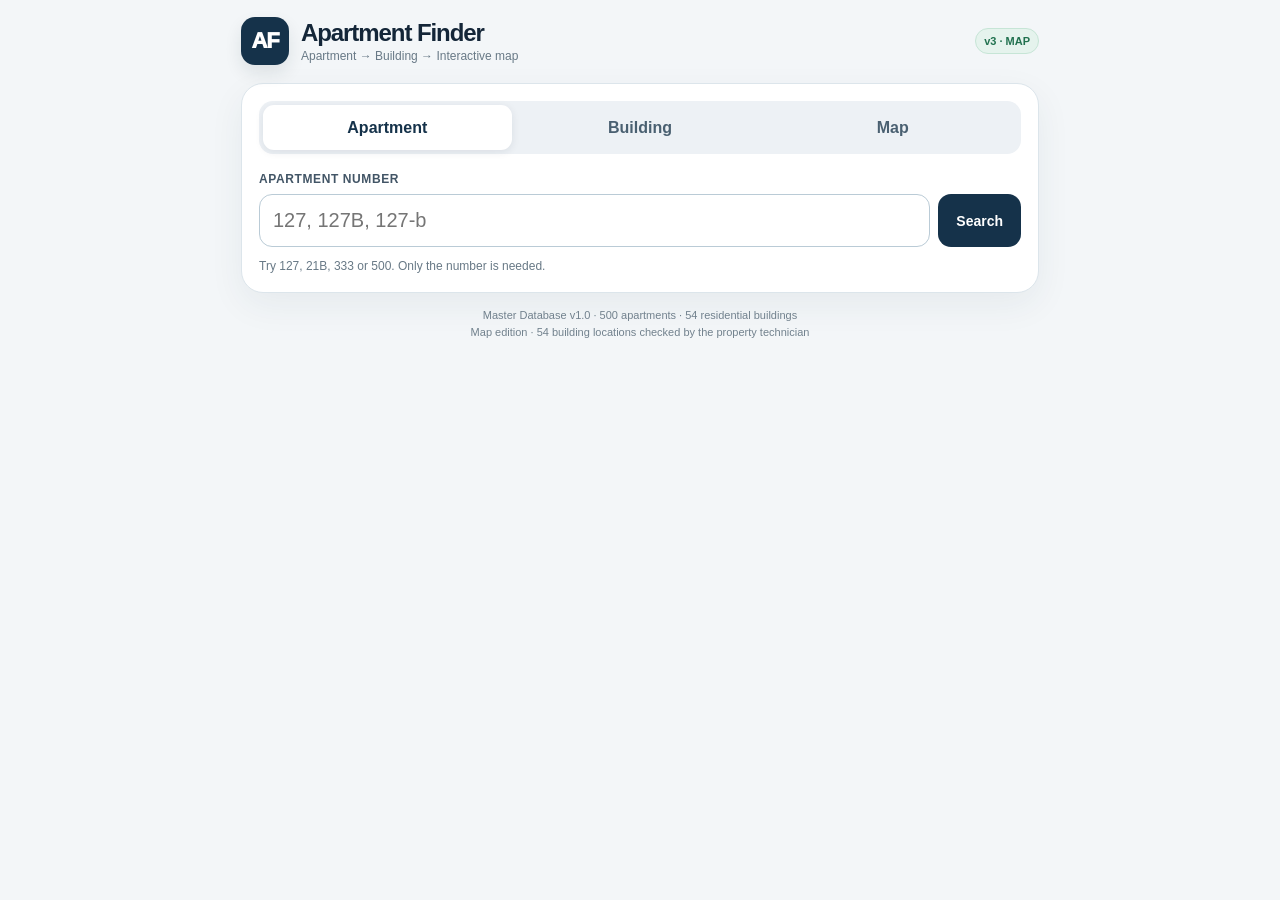
<file: index.html>
<!doctype html>
<html lang="en"><head><meta charset="utf-8"><meta name="viewport" content="width=device-width,initial-scale=1,viewport-fit=cover"><meta name="theme-color" content="#15324a"><meta name="robots" content="noindex,nofollow,noarchive"><meta name="apple-mobile-web-app-capable" content="yes"><meta name="apple-mobile-web-app-title" content="Apt Finder"><title>Apartment Finder · Map</title><link rel="manifest" href="manifest.webmanifest"><link rel="apple-touch-icon" href="icons/apple-touch-icon.png"><link rel="stylesheet" href="styles.css"></head>
<body><main class="shell"><header><div class="logo">AF</div><div><h1>Apartment Finder</h1><div class="sub">Apartment → Building → Interactive map</div></div><span class="version">v3 · MAP</span></header>
<section class="card"><div class="tabs" role="tablist" aria-label="Lookup options"><button type="button" class="tab active" data-panel="apartmentPanel" role="tab" aria-selected="true">Apartment</button><button type="button" class="tab" data-panel="buildingPanel" role="tab" aria-selected="false">Building</button><button type="button" class="tab" data-panel="mapPanel" role="tab" aria-selected="false">Map</button></div>
<div class="panel active" id="apartmentPanel" role="tabpanel"><label class="label" for="apt">Apartment number</label><div class="search-row"><input id="apt" inputmode="text" autocomplete="off" autocapitalize="characters" placeholder="127, 127B, 127-b" spellcheck="false"><button type="button" class="btn" id="findBtn">Search</button></div><p class="hint">Try 127, 21B, 333 or 500. Only the number is needed.</p><div class="result" id="apartmentResult" aria-live="polite"></div></div>
<div class="panel" id="buildingPanel" role="tabpanel"><label class="label" for="building">Choose a building</label><select id="building"><option value="">Select a building…</option></select><div id="buildingResult" class="building-list" aria-live="polite"></div></div>
<div class="panel" id="mapPanel" role="tabpanel"><div class="map-title"><h2>Property map</h2><span class="note" id="mapMode">Tap a building</span></div><div class="map-frame" id="mapFrame"><svg class="map-svg" id="mapSvg" viewBox="0 0 1619 971" preserveAspectRatio="xMidYMid meet" role="img" aria-label="Interactive property map with selectable buildings"><image id="mapImage" href="map/site-plan.png" x="0" y="0" width="1619" height="971"/><g id="hotspots"></g><g id="focusLayer"></g></svg></div><div class="map-tools"><button class="tool" id="zoomOut" aria-label="Zoom out">−</button><button class="tool" id="zoomIn" aria-label="Zoom in">+</button><button class="tool reset" id="resetMap">Show full map</button><span class="count" id="zoomLabel">100%</span></div><div class="map-info" id="mapInfo" aria-live="polite"></div><p class="map-help">Tap a building to see its apartments. Use + / − to zoom; drag to move around the map.</p></div></section>
<div class="footer">Master Database v1.0 · 500 apartments · 54 residential buildings<br>Map edition · 54 building locations checked by the property technician</div></main><script src="apartments.js"></script><script src="map-positions.js"></script><script src="app.js"></script></body></html>
</file>
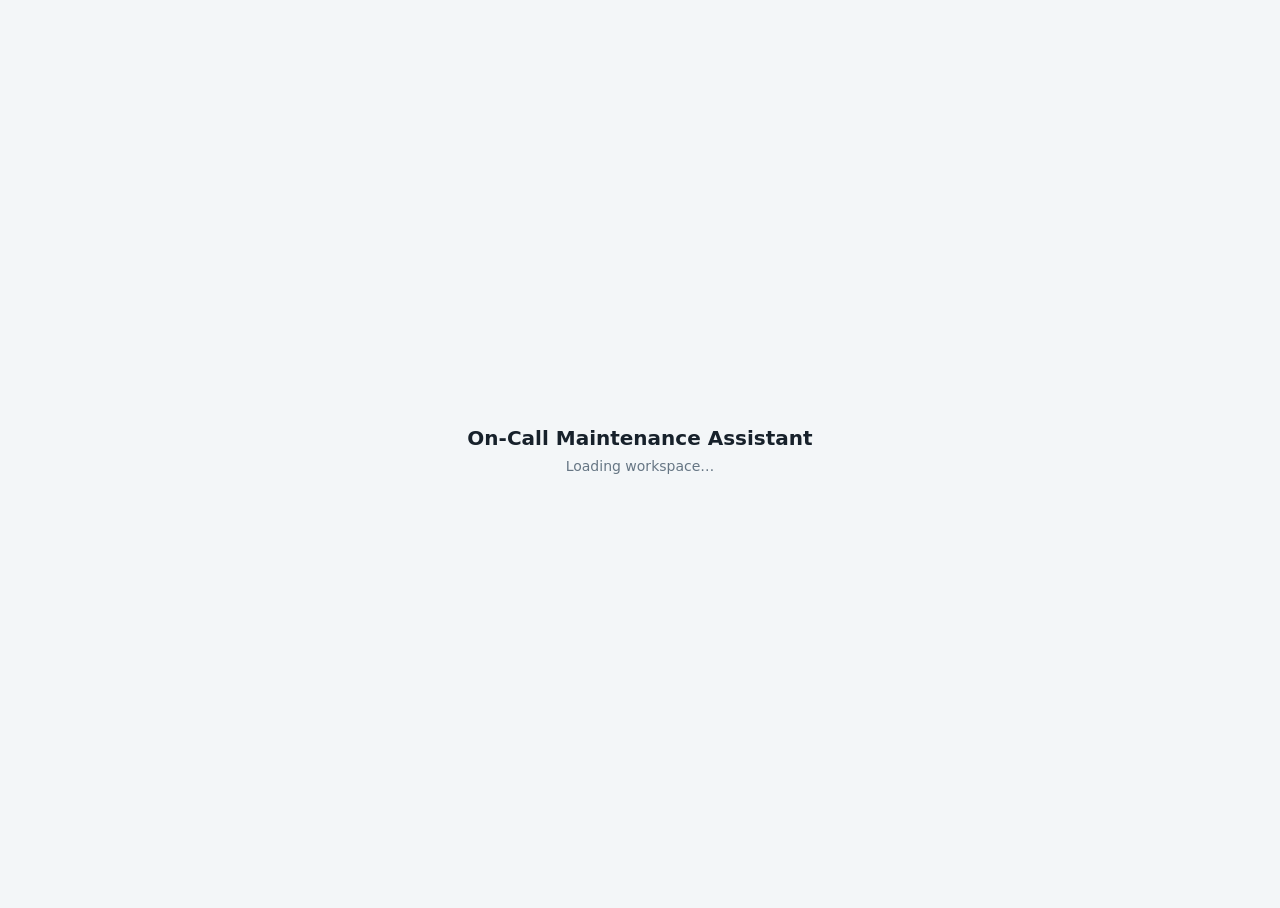
<file: oncall/index.html>
<!doctype html><html lang="en"><head><meta charset="utf-8"><meta name="viewport" content="width=device-width,initial-scale=1,viewport-fit=cover"><meta name="theme-color" content="#1261a0"><meta name="mobile-web-app-capable" content="yes"><meta name="apple-mobile-web-app-capable" content="yes"><meta name="apple-mobile-web-app-status-bar-style" content="default"><meta name="apple-mobile-web-app-title" content="On-Call"><script>(function(){const i=/iPad|iPhone|iPod/i.test(navigator.userAgent)||(navigator.platform==='MacIntel'&&navigator.maxTouchPoints>1);if(i)document.documentElement.classList.add('ios-device')})();</script><link rel="manifest" href="./manifest.webmanifest?v=0.7.32"><link rel="icon" href="./icons/icon.svg?v=0.7.32" type="image/svg+xml"><title>On-Call Maintenance Assistant v0.7.32</title><link rel="stylesheet" href="./styles-1.css?v=0.7.32"><link rel="stylesheet" href="./styles-2.css?v=0.7.32"><link rel="stylesheet" href="./styles-3.css?v=0.7.32"><link rel="stylesheet" href="./styles-4.css?v=0.7.32"><link rel="stylesheet" href="./styles-5.css?v=0.7.32"><link rel="stylesheet" href="./styles-6.css?v=0.7.32"><link rel="stylesheet" href="./styles-7.css?v=0.7.32"><link rel="stylesheet" href="./styles-8.css?v=0.7.32"></head><body><div id="boot" style="position:fixed;inset:0;z-index:99999;display:grid;place-items:center;background:#f3f6f8;color:#17212b;font-family:system-ui,-apple-system,'Segoe UI',Roboto,Arial,sans-serif"><div style="text-align:center;padding:24px"><div style="font-size:20px;font-weight:800">On-Call Maintenance Assistant</div><div style="margin-top:8px;color:#667684;font-size:14px">Loading workspace…</div></div></div><script>const APP_VERSION='0.7.32';let swRefreshing=false;if('serviceWorker'in navigator&&location.protocol.startsWith('http')){navigator.serviceWorker.addEventListener('controllerchange',()=>{if(swRefreshing)return;swRefreshing=true;location.reload()});navigator.serviceWorker.register('./service-worker.js',{updateViaCache:'none'}).then(r=>r.update()).catch(()=>{})}(async()=>{const v='?v='+APP_VERSION;const ui=await Promise.all(['./ui-1.html','./ui-2.html','./ui-3.html','./ui-4.html'].map(x=>fetch(x+v,{cache:'no-store'}).then(r=>{if(!r.ok)throw new Error('UI '+r.status);return r.text()})));const holder=document.createElement('div');holder.innerHTML=ui.join('');while(holder.firstChild)document.body.appendChild(holder.firstChild);const sub=document.querySelector('.brand .sub');if(sub)sub.textContent='v0.7.32 · PWA · Pay Period Transfer';const footer=document.querySelector('.footer-note');if(footer)footer.textContent='Payroll-centered workflow v0.7.32 · Summary identifies Mandatory Overtime and work performed; Humanity hours and Maintenance Requests remain unchanged.';const load=s=>new Promise((ok,fail)=>{const x=document.createElement('script');x.src=s+(s.includes('?')?'&':'?')+'v='+APP_VERSION;x.onload=ok;x.onerror=fail;document.body.appendChild(x)});await load('../apartments.js');window.APARTMENT_DATA=(window.APARTMENT_DATA||[]).map(a=>({...a,code:a.code||`${a.building}-${a.unit}`}));for(const s of ['./seeds-1.js','./seeds-2.js','./seeds-3.js','./seeds-4.js','./app-01.js','./app-02.js','./app-03.js','./app-04.js','./app-05.js','./app-06.js','./app-07.js','./app-08.js','./app-09.js','./app-10.js','./app-11.js','./app-12.js','./app-13.js','./app-14.js','./app-15.js','./app-16.js','./app-17.js','./app-18.js','./app-19.js','./app-20.js','./app-21.js','./app-22.js','./app-23.js','./app-24.js','./app-25.js','./app-26.js','./app-27.js','./app-28.js','./app-29.js','./app-30.js','./app-31.js','./app-32.js','./app-33.js','./app-34.js','./app-35.js','./app-36.js','./app-37.js','./app-38.js','./app-39.js','./app-40.js','./app-41.js','./app-42.js','./app-43.js','./app-44.js','./app-45.js','./app-46.js','./app-47.js','./app-48.js','./app-50.js','./app-51.js','./app-52.js','./app-53.js','./app-54.js'])await load(s);requestAnimationFrame(()=>{document.documentElement.classList.add('app-ready');document.getElementById('boot')?.remove();window.scrollTo(0,0)})})().catch(e=>{document.body.innerHTML='<pre style="padding:20px">App failed to load: '+String(e)+'</pre>'});</script></body></html>
</file>
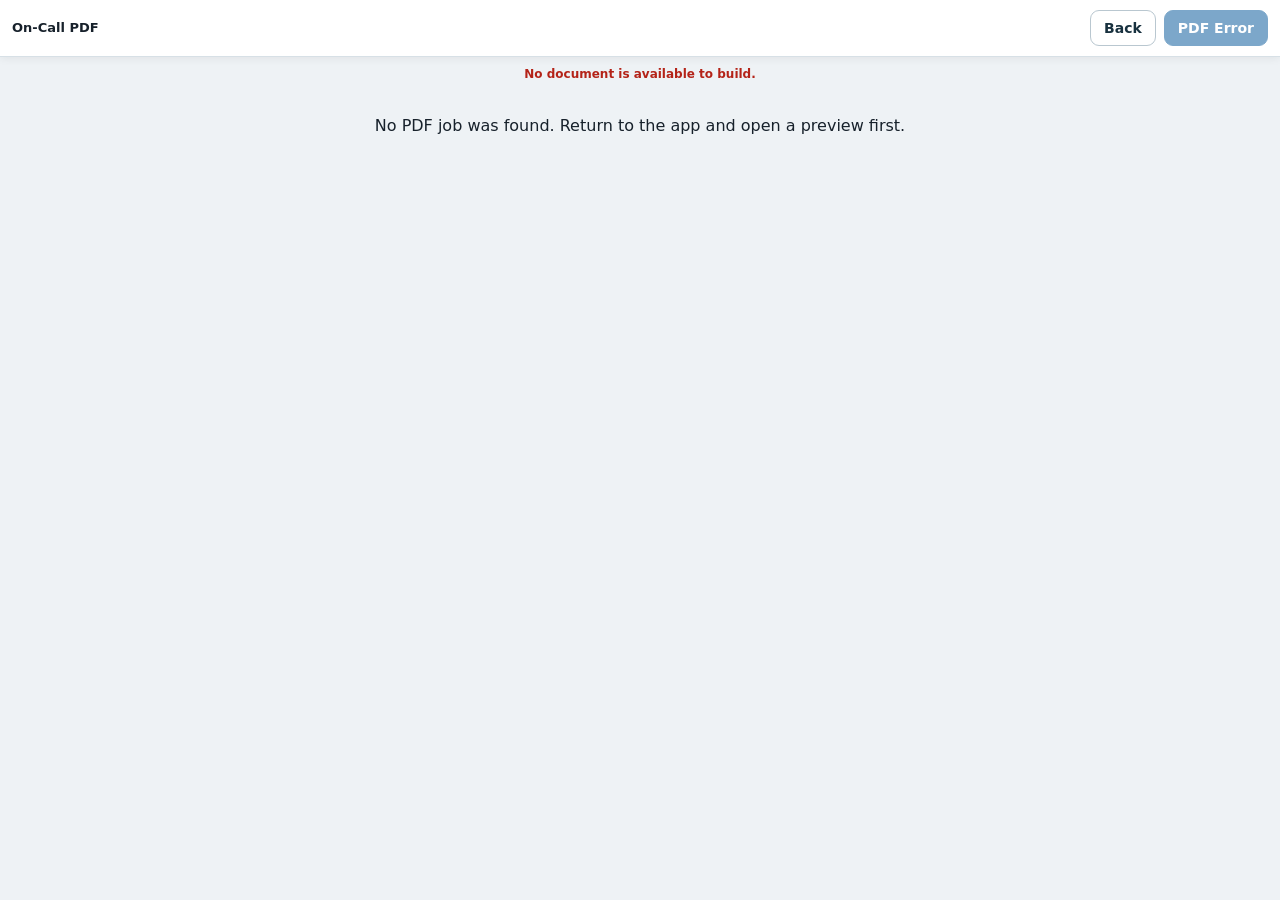
<file: oncall/print.html>
<!doctype html>
<html lang="en" class="ios-pdf-document">
<head>
<meta charset="utf-8">
<meta name="viewport" content="width=device-width,initial-scale=1,viewport-fit=cover">
<meta name="theme-color" content="#1261a0">
<title>On-Call PDF Print</title>
<link rel="stylesheet" href="./styles-1.css?v=0.5.15">
<link rel="stylesheet" href="./styles-2.css?v=0.5.15">
<link rel="stylesheet" href="./styles-3.css?v=0.5.15">
<link rel="stylesheet" href="./styles-4.css?v=0.5.15">
<link rel="stylesheet" href="./styles-5.css?v=0.5.15">
<link rel="stylesheet" href="./styles-6.css?v=0.5.15">
<link rel="stylesheet" href="./styles-7.css?v=0.5.15">
<script src="./vendor/html2canvas.min.js?v=0.5.15"></script>
<script src="./vendor/jspdf.umd.min.js?v=0.5.15"></script>
</head>
<body class="ios-pdf-page">
<div class="ios-pdf-toolbar">
  <div class="ios-pdf-title" id="pdfTitle">On-Call PDF</div>
  <div class="ios-pdf-actions">
    <button id="backBtn" type="button">Back</button>
    <button id="shareBtn" class="primary" type="button" disabled>Preparing PDF…</button>
  </div>
</div>
<div class="ios-pdf-status" id="pdfStatus">Building a fixed-size PDF locally on this device.</div>
<div class="ios-pdf-viewport" id="pdfViewport"><div class="muted">Loading document…</div></div>
<div class="ios-pdf-render-root" id="pdfRenderRoot" aria-hidden="true"></div>
<script>
(async function(){
  let job=null,pdfBlob=null,pdfFile=null,pdfUrl=null;
  try{job=JSON.parse(sessionStorage.getItem('ocma_ios_print_job')||'null')}catch(e){}

  const viewport=document.getElementById('pdfViewport');
  const renderRoot=document.getElementById('pdfRenderRoot');
  const title=document.getElementById('pdfTitle');
  const status=document.getElementById('pdfStatus');
  const shareBtn=document.getElementById('shareBtn');
  const backBtn=document.getElementById('backBtn');

  function setError(message){
    status.className='ios-pdf-status error';
    status.textContent=message;
    shareBtn.disabled=true;
    shareBtn.textContent='PDF Error';
  }

  function filename(){
    const base=(job?.title||'On-Call Document').replace(/[^a-z0-9_-]+/gi,'_').replace(/^_+|_+$/g,'');
    return (base||'OnCall_Document')+'.pdf';
  }

  function selectorForKind(kind){
    if(kind==='payroll')return'.timecard-paper';
    if(kind==='summary')return'.summary-paper';
    if(kind==='request')return'.maintenance-request-paper';
    return'';
  }

  function wrapForScreen(el){
    if(el.parentElement&&el.parentElement.classList.contains('ios-pdf-screen-stage'))return el.parentElement;
    const stage=document.createElement('div');
    stage.className='ios-pdf-screen-stage';
    el.parentNode.insertBefore(stage,el);
    stage.appendChild(el);
    return stage;
  }

  function fitScreen(){
    const sel=selectorForKind(job.kind);
    [...viewport.querySelectorAll(sel)].forEach(el=>{
      const stage=wrapForScreen(el);
      el.style.transform='none';
      el.style.transformOrigin='top left';
      const w=el.offsetWidth||el.scrollWidth,h=el.offsetHeight||el.scrollHeight;
      const avail=Math.max(260,viewport.clientWidth-8),s=Math.min(1,avail/w);
      el.style.transform=`scale(${s})`;
      stage.style.width=Math.ceil(w*s)+'px';
      stage.style.height=Math.ceil(h*s)+'px';
    });
  }

  async function buildPdf(){
    if(!window.html2canvas)throw new Error('Local html2canvas engine did not load.');
    if(!window.jspdf?.jsPDF)throw new Error('Local jsPDF engine did not load.');
    const sel=selectorForKind(job.kind);
    const targets=[...renderRoot.querySelectorAll(sel)];
    if(!targets.length)throw new Error('No printable form was found.');

    if(document.fonts?.ready)await document.fonts.ready;
    await new Promise(resolve=>requestAnimationFrame(()=>requestAnimationFrame(resolve)));

    const landscape=job.kind==='summary';
    const {jsPDF}=window.jspdf;
    const pdf=new jsPDF({orientation:landscape?'landscape':'portrait',unit:'pt',format:'letter',compress:true});
    const desiredWidth={payroll:7.94*72,summary:10.55*72,request:5.67*72}[job.kind];
    const edgeMargin={payroll:18,summary:10,request:18}[job.kind];
    const captureScale=Math.min(2.25,Math.max(2,window.devicePixelRatio||2));

    for(let i=0;i<targets.length;i++){
      if(i>0)pdf.addPage('letter',landscape?'landscape':'portrait');
      const el=targets[i];
      const canvas=await html2canvas(el,{
        backgroundColor:'#ffffff',
        scale:captureScale,
        useCORS:true,
        logging:false,
        imageTimeout:7000,
        scrollX:0,
        scrollY:0,
        windowWidth:Math.ceil(el.scrollWidth),
        windowHeight:Math.ceil(el.scrollHeight)
      });
      const pageW=pdf.internal.pageSize.getWidth(),pageH=pdf.internal.pageSize.getHeight();
      const ratio=canvas.height/canvas.width;
      let drawW=Math.min(desiredWidth,pageW-edgeMargin*2),drawH=drawW*ratio;
      if(drawH>pageH-edgeMargin*2){drawH=pageH-edgeMargin*2;drawW=drawH/ratio;}
      const x=(pageW-drawW)/2,y=(pageH-drawH)/2;
      const image=canvas.toDataURL('image/jpeg',0.96);
      pdf.addImage(image,'JPEG',x,y,drawW,drawH,undefined,'FAST');
      canvas.width=1;canvas.height=1;
    }
    return pdf.output('blob');
  }

  async function shareOrOpenPdf(){
    if(!pdfBlob||!pdfFile)return;
    try{
      let canShareFiles=!!navigator.share;
      if(canShareFiles&&navigator.canShare){
        try{canShareFiles=navigator.canShare({files:[pdfFile]})}catch(e){canShareFiles=false}
      }
      if(canShareFiles){
        await navigator.share({files:[pdfFile],title:job.title||'On-Call PDF'});
        return;
      }
    }catch(err){
      if(err&&err.name==='AbortError')return;
    }
    if(!pdfUrl)pdfUrl=URL.createObjectURL(pdfBlob);
    const opened=window.open(pdfUrl,'_blank');
    if(!opened)location.href=pdfUrl;
  }

  backBtn.addEventListener('click',function(){
    if(history.length>1)history.back();
    else location.href=job?.returnUrl||'./';
  });

  if(!job||!job.kind||!job.html||!selectorForKind(job.kind)){
    viewport.innerHTML='<div style="padding:24px;text-align:center">No PDF job was found. Return to the app and open a preview first.</div>';
    setError('No document is available to build.');
    return;
  }

  document.body.classList.add('pdf-'+job.kind);
  title.textContent=job.title||'On-Call PDF';
  viewport.innerHTML='<div id="pdfScreenDocument">'+job.html+'</div>';
  renderRoot.innerHTML='<div id="pdfRenderDocument">'+job.html+'</div>';
  fitScreen();
  window.addEventListener('resize',fitScreen);

  try{
    status.textContent='Preparing the fixed-size PDF locally…';
    pdfBlob=await buildPdf();
    pdfFile=new File([pdfBlob],filename(),{type:'application/pdf'});
    shareBtn.disabled=false;
    shareBtn.textContent='Share / Print';
    status.className='ios-pdf-status ready';
    status.textContent=job.kind==='summary'
      ?'PDF ready: US Letter Landscape. Tap Share / Print, then choose Print in the iOS share sheet.'
      :'PDF ready: US Letter Portrait. Tap Share / Print, then choose Print in the iOS share sheet.';
    shareBtn.addEventListener('click',shareOrOpenPdf);
  }catch(err){
    setError('Could not build the local PDF: '+(err?.message||String(err)));
  }
})();
</script>
</body>
</html>
</file>
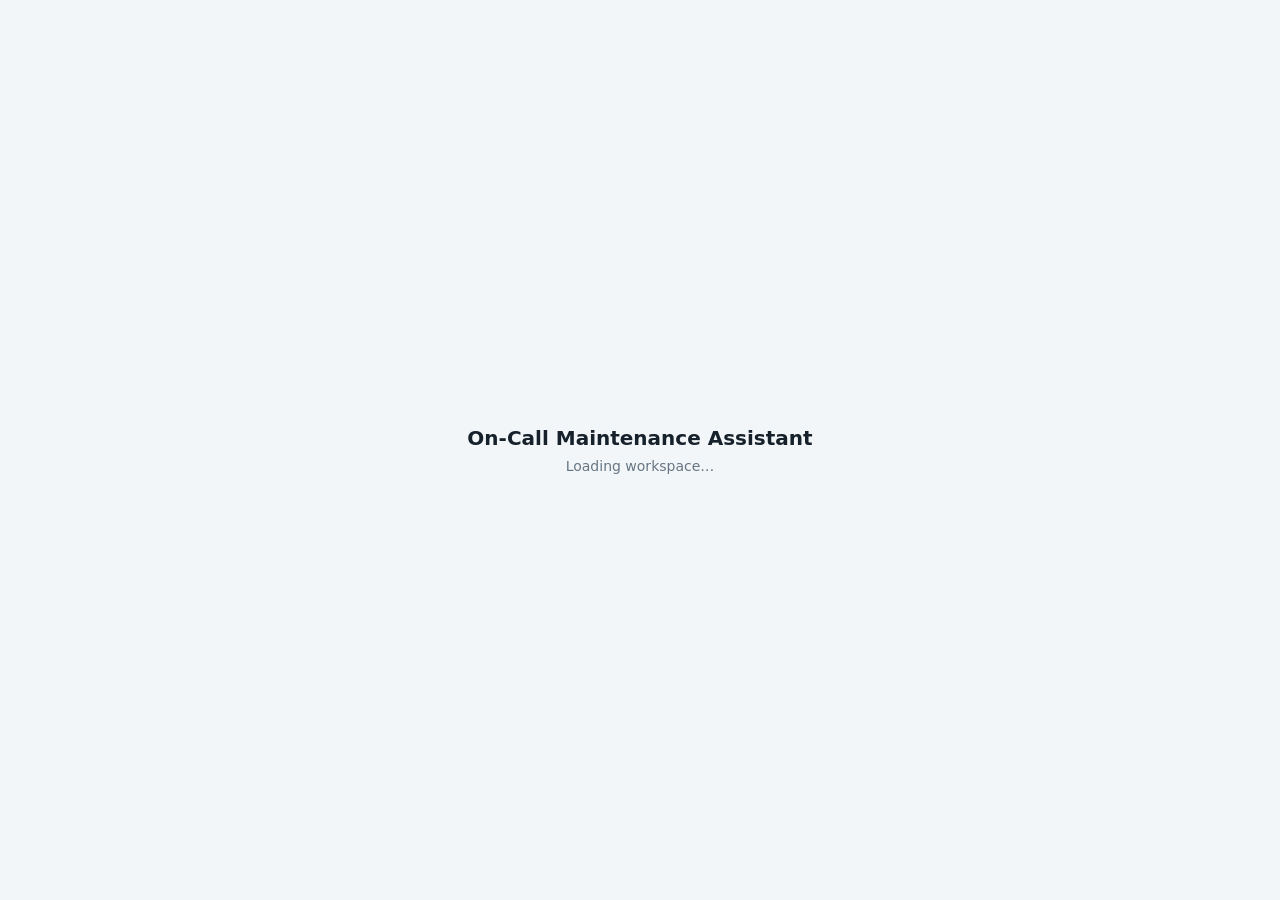
<file: oncall/update.html>
<!doctype html>
<html lang="en">
<head>
<meta charset="utf-8">
<meta name="viewport" content="width=device-width,initial-scale=1">
<meta name="theme-color" content="#1261a0">
<title>On-Call Update Bridge</title>
<style>
body{margin:0;background:#f3f6f8;color:#17212b;font-family:system-ui,-apple-system,"Segoe UI",Roboto,Arial,sans-serif;display:grid;place-items:center;min-height:100vh}.box{width:min(560px,calc(100% - 32px));background:#fff;border:1px solid #d9e1e7;border-radius:16px;padding:24px;box-shadow:0 8px 26px rgba(26,47,66,.08)}h1{font-size:22px;margin:0 0 10px}.muted{color:#667684;font-size:14px;line-height:1.45}.ok{margin-top:14px;font-weight:700;color:#0b7a66}.bad{margin-top:14px;font-weight:700;color:#b42318}
</style>
</head>
<body>
<div class="box">
<h1>Updating On-Call Maintenance Assistant…</h1>
<div class="muted">Removing only the old On-Call app cache and service worker. Your local technician data, pay periods, emergencies, folios, settings and Knowledge Base are not deleted.</div>
<div id="status" class="ok">Preparing update…</div>
</div>
<script>
(async()=>{
  const status=document.getElementById('status');
  try{
    status.textContent='Removing old On-Call service worker…';
    if('serviceWorker' in navigator){
      const regs=await navigator.serviceWorker.getRegistrations();
      for(const reg of regs){
        try{
          const p=new URL(reg.scope).pathname;
          if(p.includes('/gb-af-tool/oncall/')) await reg.unregister();
        }catch(e){}
      }
    }
    status.textContent='Clearing old On-Call application cache…';
    if('caches' in window){
      const keys=await caches.keys();
      await Promise.all(keys.filter(k=>k.startsWith('oncall-maintenance-')).map(k=>caches.delete(k)));
    }
    status.textContent='Opening v0.5.8…';
    setTimeout(()=>location.replace('./?upgrade=0.5.8&t='+Date.now()),250);
  }catch(err){
    status.className='bad';
    status.textContent='Update bridge failed: '+String(err);
  }
})();
</script>
</body>
</html>
</file>
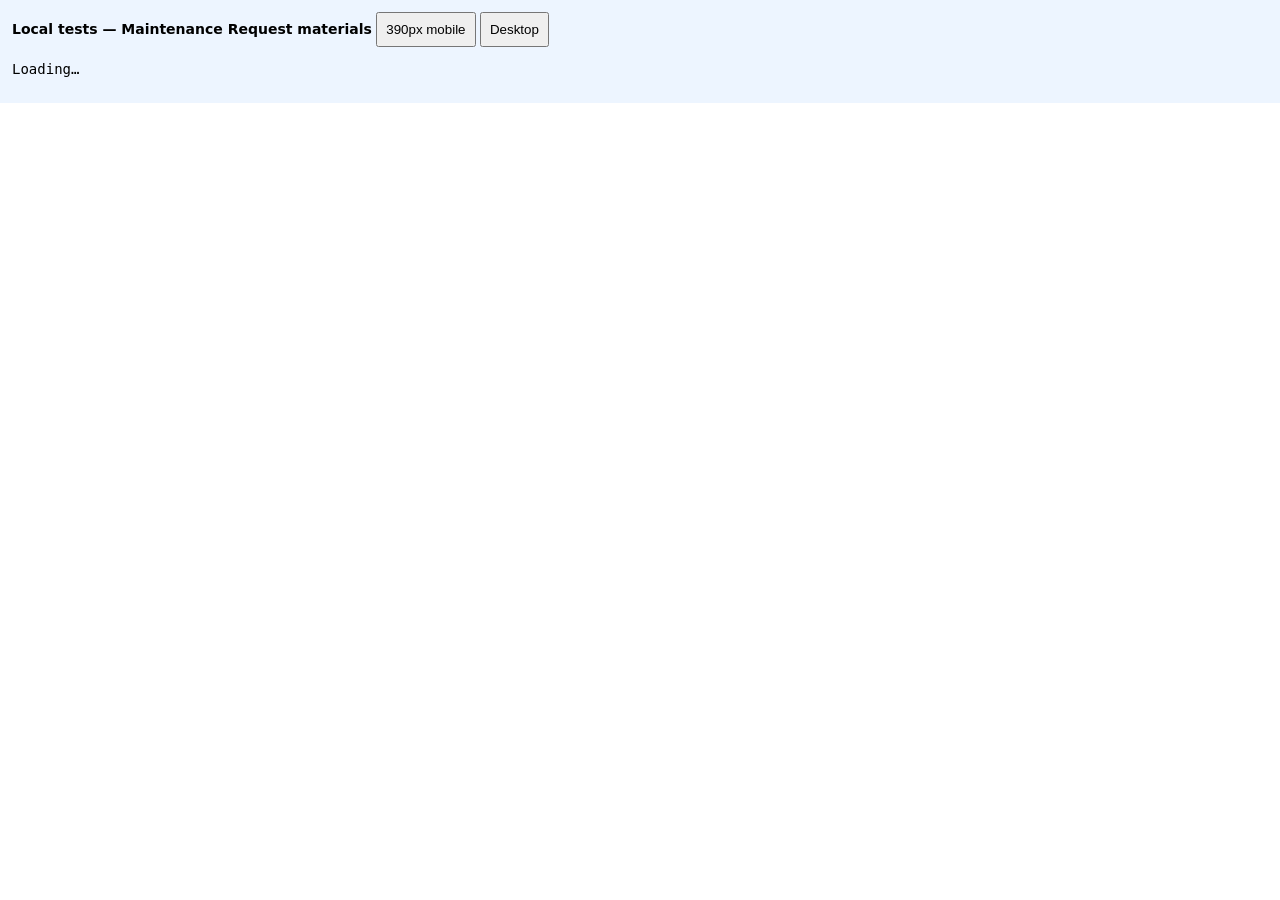
<file: tests/materials-workflow.html>
<!doctype html>
<html lang="en"><meta charset="utf-8"><title>On-Call local material tests</title>
<style>body{margin:0;font:14px system-ui}header{padding:12px;background:#edf5ff}iframe{border:0;width:100%;height:85vh}button{padding:8px}pre{white-space:pre-wrap;max-height:160px;overflow:auto}</style>
<header><b>Local tests — Maintenance Request materials</b>
<button onclick="document.querySelector('iframe').style.width='390px'">390px mobile</button>
<button onclick="document.querySelector('iframe').style.width='100%'">Desktop</button>
<pre id="results">Loading…</pre></header>
<iframe title="On-Call material test workspace"></iframe>
<script>
if(!['localhost','127.0.0.1'].includes(location.hostname))throw Error('Local tests only');
if(Object.keys(localStorage).some(k=>k.startsWith('ocma_'))&&!sessionStorage.getItem('materials-test-origin')){
  document.querySelector('#results').textContent='Use a fresh localhost port for this test; existing On-Call data was found.';
}else{
  sessionStorage.setItem('materials-test-origin','synthetic');
  const frame=document.querySelector('iframe');
  frame.src='../oncall/';
  const timer=setInterval(()=>{
    if(!frame.contentDocument?.documentElement?.classList.contains('app-ready')||!frame.contentWindow.navigator.serviceWorker.controller)return;
    if(frame.contentDocument.querySelector('script[data-materials-test]'))return;
    const script=frame.contentDocument.createElement('script');
    script.dataset.materialsTest='true';
    script.src='../tests/materials-workflow.js';
    frame.contentDocument.body.appendChild(script);
  },100);
  window.addEventListener('message',e=>{
    if(e.origin===location.origin&&e.source===frame.contentWindow&&e.data?.materialsTest){
      clearInterval(timer);
      document.querySelector('#results').textContent=e.data.materialsTest;
    }
  });
}
</script></html>
</file>
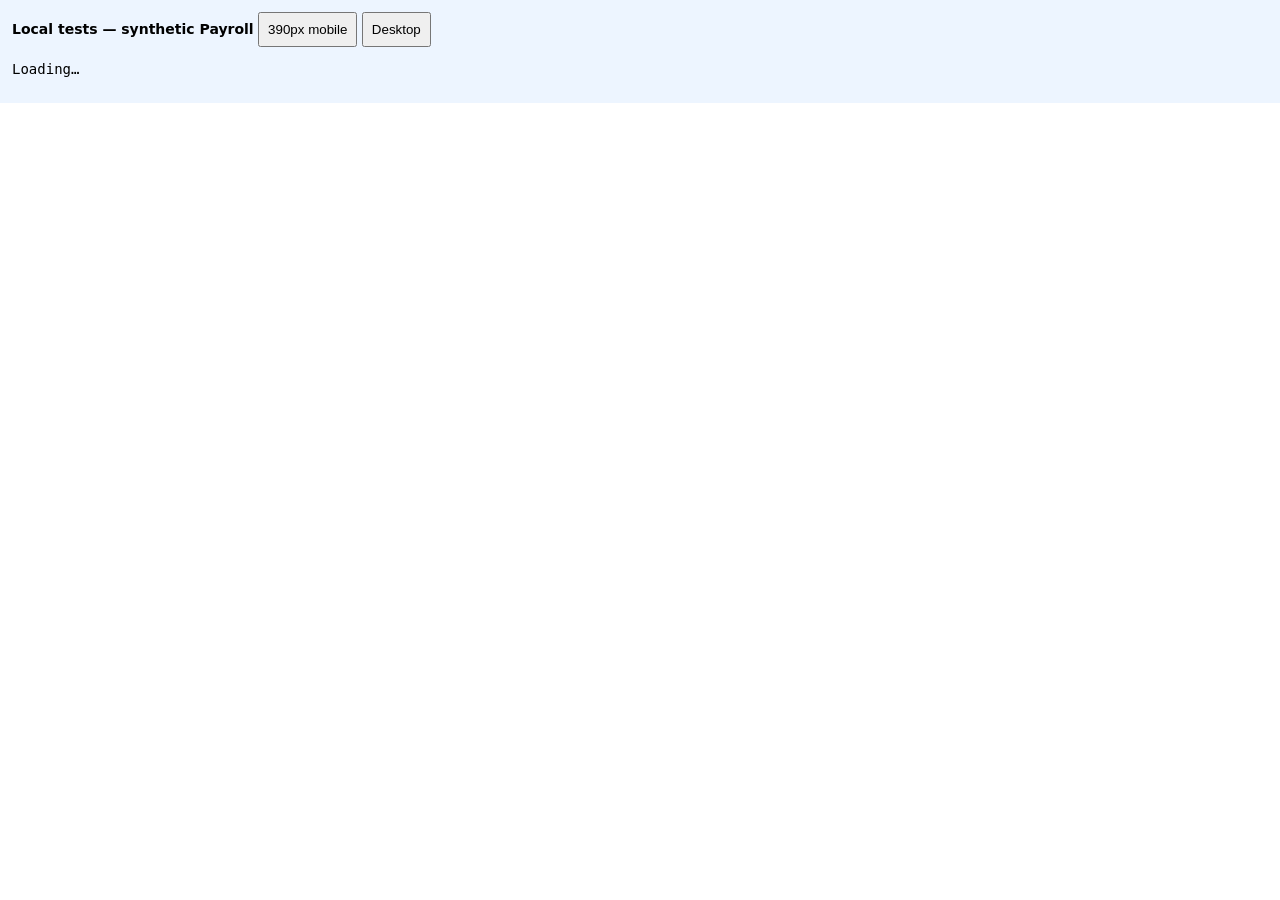
<file: tests/payroll-workflow.html>
<!doctype html>
<html lang="en"><meta charset="utf-8"><title>On-Call local payroll tests</title>
<style>body{margin:0;font:14px system-ui}header{padding:12px;background:#edf5ff}iframe{border:0;width:100%;height:85vh}button{padding:8px}pre{white-space:pre-wrap;max-height:140px;overflow:auto}</style>
<header><b>Local tests — synthetic Payroll</b>
<button onclick="document.querySelector('iframe').style.width='390px'">390px mobile</button>
<button onclick="document.querySelector('iframe').style.width='100%'">Desktop</button>
<pre id="results">Loading…</pre></header>
<iframe title="On-Call test workspace"></iframe>
<script>
// Never seed a deployed app or an origin that already contains saved user data.
if(!['localhost','127.0.0.1'].includes(location.hostname))throw Error('Local tests only');
if(Object.keys(localStorage).some(k=>k.startsWith('ocma_'))&&!sessionStorage.getItem('payroll-test-origin')){
  document.querySelector('#results').textContent='Use a fresh localhost port for this test; existing On-Call data was found.';
}else{
  sessionStorage.setItem('payroll-test-origin','synthetic');
  const frame=document.querySelector('iframe');
  frame.addEventListener('load',()=>{
    if(!frame.contentWindow.location.pathname.endsWith('/print.html'))return;
    const script=frame.contentDocument.createElement('script');
    script.src='../tests/pdf-download.js';frame.contentDocument.body.appendChild(script);
  });
  frame.src='../oncall/';
  const timer=setInterval(()=>{
    if(!frame.contentDocument?.documentElement?.classList.contains('app-ready')||!frame.contentWindow.navigator.serviceWorker.controller)return;
    if(frame.contentDocument.querySelector('script[data-navigation-test]'))return;
    const script=frame.contentDocument.createElement('script');
    script.dataset.navigationTest='true';
    script.src='../tests/payroll-workflow.js';frame.contentDocument.body.appendChild(script);
  },100);
  window.addEventListener('message',e=>{
    if(e.origin===location.origin&&e.source===frame.contentWindow&&e.data?.navigationTest){
      clearInterval(timer);
      document.querySelector('#results').textContent=e.data.navigationTest;
    }
  });
}
</script></html>
</file>
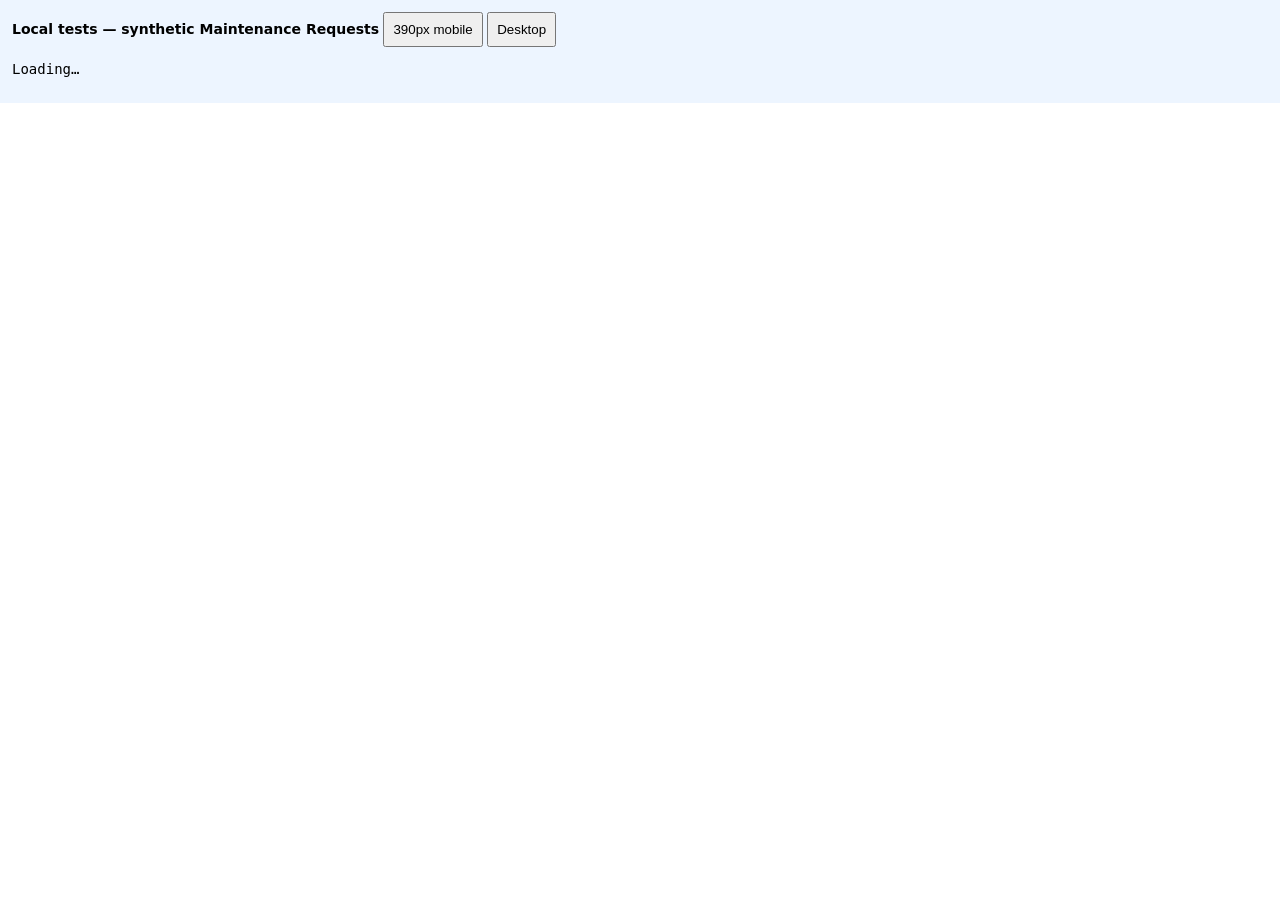
<file: tests/request-navigation.html>
<!doctype html>
<html lang="en"><meta charset="utf-8"><title>On-Call local navigation tests</title>
<style>body{margin:0;font:14px system-ui}header{padding:12px;background:#edf5ff}iframe{border:0;width:100%;height:85vh}button{padding:8px}pre{white-space:pre-wrap}</style>
<header><b>Local tests — synthetic Maintenance Requests</b>
<button onclick="document.querySelector('iframe').style.width='390px'">390px mobile</button>
<button onclick="document.querySelector('iframe').style.width='100%'">Desktop</button>
<pre id="results">Loading…</pre></header>
<iframe title="On-Call test workspace"></iframe>
<script>
// Never seed a deployed app or an origin that already contains saved user data.
if(!['localhost','127.0.0.1'].includes(location.hostname))throw Error('Local tests only');
if(Object.keys(localStorage).some(k=>k.startsWith('ocma_'))&&!sessionStorage.getItem('navigation-test-origin')){
  document.querySelector('#results').textContent='Use a fresh localhost port for this test; existing On-Call data was found.';
}else{
  sessionStorage.setItem('navigation-test-origin','synthetic');
  const frame=document.querySelector('iframe');
  frame.src='../oncall/';
  const timer=setInterval(()=>{
    if(!frame.contentDocument?.documentElement.classList.contains('app-ready')||!frame.contentWindow.navigator.serviceWorker.controller)return;
    if(frame.contentDocument.querySelector('script[data-navigation-test]'))return;
    const script=frame.contentDocument.createElement('script');
    script.dataset.navigationTest='true';
    script.src='../tests/request-navigation.js';frame.contentDocument.body.appendChild(script);
  },100);
  window.addEventListener('message',e=>{
    if(e.origin===location.origin&&e.source===frame.contentWindow&&e.data?.navigationTest){
      clearInterval(timer);
      document.querySelector('#results').textContent=e.data.navigationTest;
    }
  });
}
</script></html>
</file>
<file: styles.css>
:root{--navy:#15324a;--ink:#142638;--muted:#687986;--line:#dce5eb;--accent:#13815e;--bg:#f3f6f8}
*{box-sizing:border-box}html{background:var(--bg)}body{margin:0;background:var(--bg);color:var(--ink);font-family:-apple-system,BlinkMacSystemFont,"Segoe UI",Roboto,Arial,sans-serif}
button,input,select{font:inherit}button{cursor:pointer;touch-action:manipulation}button:focus-visible,input:focus-visible,select:focus-visible{outline:3px solid #429dca;outline-offset:2px}
.shell{max-width:830px;margin:auto;padding:calc(17px + env(safe-area-inset-top)) 16px calc(28px + env(safe-area-inset-bottom))}
header{display:flex;align-items:center;gap:12px;margin:0 0 18px}.logo{width:48px;height:48px;border-radius:14px;background:var(--navy);color:#fff;display:grid;place-items:center;font-weight:950;letter-spacing:-.05em;font-size:22px;box-shadow:0 8px 17px #14273819}h1{font-size:24px;letter-spacing:-.045em;margin:0;line-height:1.13}.sub{font-size:12px;color:var(--muted);margin-top:3px}.version{margin-left:auto;font-size:11px;font-weight:800;padding:6px 8px;background:#e5f3ed;border:1px solid #c6e5d6;border-radius:999px;color:#21714f;white-space:nowrap}
.card{border:1px solid var(--line);background:#fff;border-radius:22px;box-shadow:0 12px 35px #213d5210;padding:17px;margin-bottom:14px}.tabs{display:grid;grid-template-columns:repeat(3,minmax(0,1fr));gap:4px;background:#edf1f5;border-radius:14px;padding:4px;margin-bottom:18px}.tab{border:0;border-radius:11px;background:transparent;font-weight:850;color:#4a6071;min-height:45px}.tab.active{background:#fff;color:var(--navy);box-shadow:0 2px 8px #14253816}.panel{display:none}.panel.active{display:block}.label{font-weight:900;letter-spacing:.05em;text-transform:uppercase;color:#425566;font-size:12px;display:block;margin-bottom:8px}.search-row{display:grid;grid-template-columns:1fr auto;gap:8px}input,select{border:1px solid #bacbd6;border-radius:13px;min-height:53px;padding:10px 13px;font-size:20px;background:#fff;color:var(--ink);width:100%;outline:0}.btn{border:0;border-radius:13px;background:var(--navy);color:white;min-height:51px;padding:0 18px;font-size:14px;font-weight:850}.btn.secondary{background:#ebf0f3;color:var(--navy);border:1px solid var(--line)}.hint{color:var(--muted);font-size:12px;margin:10px 0 0;line-height:1.5}.result{display:none;margin-top:15px;padding:18px;border:2px solid #b4d4c6;border-radius:18px;background:#f4fbf8}.result.show{display:block}.result.error{border-color:#e7c9c9;background:#fff9f9;color:#a13b3b}.eyebrow{font-size:11px;font-weight:900;letter-spacing:.12em;color:#637f71;text-transform:uppercase}.result-head{display:flex;align-items:end;justify-content:space-between;gap:12px}.big-number{font-weight:950;font-size:42px;letter-spacing:-.065em;color:var(--navy)}.result-actions{display:flex;align-items:center;gap:8px;margin-top:13px}.count{font-size:13px;color:var(--muted)}.chips{display:flex;flex-wrap:wrap;gap:7px;margin-top:12px}.chip{border:1px solid #d9e4ea;background:#f3f6f8;border-radius:10px;padding:8px 10px;font-size:13px;font-weight:850}.building-list{margin-top:14px}
.map-title{display:flex;align-items:center;justify-content:space-between;gap:9px;flex-wrap:wrap}.map-title h2{font-size:18px;margin:0;letter-spacing:-.02em}.map-title .note{font-size:11px;color:var(--muted)}.map-frame{margin-top:13px;position:relative;width:100%;aspect-ratio:1619/971;overflow:hidden;border:1px solid var(--line);border-radius:15px;background:#f6f9f7;touch-action:none;user-select:none}.map-svg{display:block;width:100%;height:100%;touch-action:none}.map-hit{cursor:pointer;fill:#ffffff;fill-opacity:.003;stroke:transparent;stroke-width:1}.map-hit:hover,.map-hit:focus-visible{fill:#2ac780;fill-opacity:.20;stroke:#147c52;stroke-width:3;outline:none}.active-ring{fill:#21d995;fill-opacity:.3;stroke:#087d58;stroke-width:4;filter:drop-shadow(0 0 6px rgba(0,148,99,.75));pointer-events:none}.active-ring.pulsing{animation:ringpulse .7s ease-in-out 3}@keyframes ringpulse{0%,100%{stroke-width:3;fill-opacity:.16;stroke-opacity:.8}50%{stroke-width:9;fill-opacity:.52;stroke-opacity:1}}.pin-circle{fill:#087b53;stroke:white;stroke-width:3;pointer-events:none}.pin-text{font:bold 19px system-ui,sans-serif;fill:white;text-anchor:middle;dominant-baseline:middle;pointer-events:none}.pin-label{fill:white;stroke:#0b7651;stroke-width:2;pointer-events:none}.pin-id{fill:#0a5842;font:bold 22px system-ui,sans-serif;dominant-baseline:middle;text-anchor:middle;pointer-events:none}.map-tools{display:flex;gap:7px;align-items:center;margin-top:11px;flex-wrap:wrap}.tool{height:39px;min-width:41px;background:#f1f5f7;color:var(--navy);border-radius:10px;border:1px solid var(--line);font-size:18px;font-weight:900;padding:0 10px}.tool.reset{font-size:12px;min-width:auto}.map-info{margin-top:12px;border:1px solid #cde8dc;border-radius:15px;background:#f6fbf8;padding:13px;display:none}.map-info.show{display:block}.map-info-head{display:flex;align-items:center;justify-content:space-between;gap:8px}.map-info strong{font-size:23px;color:#0a6749}.map-info .chips{margin-top:9px}.map-help{font-size:12px;color:var(--muted);margin-top:9px;line-height:1.45}.footer{font-size:11px;line-height:1.5;text-align:center;color:#71818d;margin:14px 8px}.map-warning{font-size:11px;background:#fff8e9;border:1px solid #f0dfbe;padding:9px 11px;border-radius:10px;color:#785b22;margin-top:12px}
@media(max-width:480px){.shell{padding-left:11px;padding-right:11px}.card{padding:12px}.search-row{grid-template-columns:1fr}.btn{width:100%}.result-actions .btn{width:auto}.map-frame{aspect-ratio:1619/971}.logo{width:43px;height:43px}.version{font-size:10px}h1{font-size:21px}}
@media(prefers-reduced-motion:reduce){*{animation:none!important;scroll-behavior:auto!important}}
</file>
<file: oncall/styles-1.css>
:root{--bg:#f3f6f8;--card:#fff;--ink:#17212b;--muted:#667684;--line:#d9e1e7;--accent:#1261a0;--accent2:#0b7a66;--danger:#b42318;--warn:#9a6700;--warnbg:#fff7d6;--red:#c1121f;--shadow:0 8px 26px rgba(26,47,66,.08);--radius:16px}
*{box-sizing:border-box}body{margin:0;font-family:Inter,ui-sans-serif,system-ui,-apple-system,"Segoe UI",Roboto,Arial,sans-serif;background:var(--bg);color:var(--ink)}button,input,select,textarea{font:inherit}button{cursor:pointer}.hidden{display:none!important}.app{max-width:1180px;margin:0 auto;padding:18px}.topbar{display:flex;align-items:center;justify-content:space-between;gap:12px;margin-bottom:16px}.brand h1{font-size:23px;margin:0}.brand .sub{color:var(--muted);font-size:13px;margin-top:3px}.top-actions{display:flex;gap:8px;align-items:center}.screen{display:none}.screen.active{display:block}.card{background:var(--card);border:1px solid var(--line);border-radius:var(--radius);box-shadow:var(--shadow);padding:18px;margin-bottom:16px}.dashboard-grid{display:grid;grid-template-columns:repeat(3,minmax(0,1fr));gap:14px}.big-card{border:1px solid var(--line);border-radius:18px;background:#fff;padding:20px;text-align:left;box-shadow:var(--shadow);min-height:145px;display:flex;flex-direction:column;gap:8px}.big-card:hover{transform:translateY(-1px);border-color:#b9cad7}.big-card .icon{font-size:28px}.big-card .title{font-weight:800;font-size:17px}.big-card .desc{color:var(--muted);font-size:13px;line-height:1.35}.setup-grid{display:grid;grid-template-columns:1.4fr 1fr 1.2fr;gap:12px}.setup-box{background:#f8fafb;border:1px solid var(--line);border-radius:13px;padding:13px}.setup-box small{display:block;color:var(--muted);margin-bottom:5px}.setup-box b{font-size:15px}.row{display:flex;align-items:center}.between{justify-content:space-between}.gap{gap:8px}.wrap{flex-wrap:wrap}.end{justify-content:flex-end}.muted{color:var(--muted)}.tiny{font-size:12px}.primary,.secondary,.dangerbtn{border-radius:10px;padding:9px 13px;border:1px solid transparent;font-weight:700}.primary{background:var(--accent);color:#fff}.secondary{background:#fff;color:var(--ink);border-color:var(--line)}.dangerbtn{background:#fff;color:var(--danger);border-color:#efb2ad}.primary:hover{filter:brightness(.96)}.screen-head{display:flex;align-items:center;gap:12px;margin:6px 0 14px}.screen-head h2{margin:0}.screen-head p{margin:2px 0 0;color:var(--muted)}.back{border:0;background:#fff;border-radius:10px;padding:9px 12px;box-shadow:var(--shadow);font-weight:900}.periodbar{display:flex;align-items:center;justify-content:center;gap:18px}.period-center{text-align:center;min-width:280px}.period-center small{display:block;color:var(--muted);margin-top:3px}.three-actions{display:grid;grid-template-columns:repeat(3,1fr);gap:10px}.action-tile{border:1px solid var(--line);background:#fff;border-radius:13px;padding:14px;display:flex;flex-direction:column;gap:5px;text-align:left;cursor:pointer}.action-tile span{font-size:23px}.action-tile small{color:var(--muted)}.notice{border:1px solid var(--line);background:#f8fafb;padding:11px 13px;border-radius:11px;margin-top:12px}.notice.good{background:#eaf8f4;border-color:#a5d7ca}.notice.warn{background:var(--warnbg);border-color:#ecd079}.notice.bad{background:#fff0ef;border-color:#efb2ad}.days-editor{display:grid;gap:12px;margin-top:14px}.blank-state{padding:35px;text-align:center;border:2px dashed var(--line);border-radius:14px;color:var(--muted)}.day-card{border:1px solid var(--line);border-radius:14px;overflow:hidden;background:#fff}.day-head{display:flex;align-items:center;justify-content:space-between;gap:8px;padding:12px 14px;background:#f8fafb;border-bottom:1px solid var(--line)}.day-title{font-weight:800}.day-source{font-size:11px;color:var(--muted)}.blocks{padding:8px 12px}.time-block{display:grid;grid-template-columns:130px 130px minmax(210px,1fr) auto;gap:10px;align-items:end;border-bottom:1px dashed #e4e9ed;padding:9px 0}.time-block:last-child{border-bottom:0}.time-block.reportable{background:linear-gradient(90deg,#fff9df,transparent);margin:0 -8px;padding-left:8px;padding-right:8px;border-radius:9px}.time-block label,.form-grid label{font-size:12px;font-weight:700;color:#445460}.time-block input,.form-grid input,.form-grid select,.form-grid textarea,.inline-select{width:100%;border:1px solid #cbd5dc;border-radius:9px;padding:9px;background:#fff;color:var(--ink)}.corrected input,.corrected select,.corrected textarea,.note-red{color:var(--red)!important;border-color:#e39a9f!important}.correction-badge{display:inline-block;font-size:10px;font-weight:900;color:var(--red);background:#fff0f0;border:1px solid #efb0b4;border-radius:999px;padding:3px 7px}.report-chips{display:flex;flex-wrap:wrap;gap:5px;margin-bottom:5px}.chip{display:inline-flex;align-items:center;gap:4px;border-radius:999px;padding:4px 8px;font-size:11px;font-weight:750;background:#eef4f8;border:1px solid #d1dfe8}.chip.warn{background:var(--warnbg);border-color:#ecd079;color:#664d03}.chip.event{background:#eaf2ff;border-color:#b8d0f2}.chip.skipped{background:#f2f4f6;border-color:#d9e1e7;color:#667684}.chip button{border:0;background:transparent;padding:0 2px;font-size:10px;font-weight:900;color:inherit;text-decoration:underline;cursor:pointer}.day-field-events{border-top:1px solid var(--line);padding:10px 14px;background:#fbfcfd}.field-event-line{display:flex;align-items:center;justify-content:space-between;gap:10px;padding:8px 0;border-bottom:1px dashed #e4e9ed}.field-event-line:last-child{border-bottom:0}.event-row.existing{background:#eef6ff;border-color:#bdd5ef}.event-row .row-tag{font-size:10px;font-weight:900;color:#315a7d}.daily-note{display:block;padding:10px 14px 13px;border-top:1px solid var(--line);font-size:12px;font-weight:700;color:#445460}.daily-note input{width:100%;margin-top:5px;border:1px solid #cbd5dc;border-radius:9px;padding:8px}.form-grid{display:grid;grid-template-columns:1fr 1fr;gap:13px}.form-grid .span2{grid-column:1/-1}.form-grid label span{display:block;margin-bottom:5px}.inline-check{display:flex!important;align-items:center;gap:8px}.inline-check input{width:auto!important}.table-wrap{overflow:auto}table{border-collapse:collapse;width:100%}th,td{border:1px solid var(--line);padding:8px;text-align:left;font-size:13px}th{background:#f5f8fa}.list{display:grid;gap:10px}.item{border:1px solid var(--line);border-radius:12px;padding:13px;background:#fff}.item-title{font-weight:850}.item-meta{font-size:12px;color:var(--muted);margin-top:3px}.badges{display:flex;gap:5px;flex-wrap:wrap;margin-top:7px}.badge{display:inline-block;border-radius:999px;padding:3px 7px;font-size:10px;font-weight:850;background:#eef2f5;border:1px solid #d5dee4}.badge.ok{background:#eaf8f4;border-color:#acd9cd}.badge.warn{background:var(--warnbg);border-color:#ecd079}.badge.red{background:#fff0ef;border-color:#efb2ad;color:var(--danger)}.event-row{display:grid;grid-template-columns:1.4fr 1fr 1fr auto;gap:8px;align-items:end;margin-top:9px;padding:10px;background:#f8fafb;border-radius:11px;border:1px solid var(--line)}.suggestion{display:flex;align-items:center;justify-content:space-between;gap:10px;padding:9px 10px;border:1px solid var(--line);border-radius:10px;margin-top:7px;background:#fff}.modal-backdrop{position:fixed;inset:0;background:rgba(18,32,44,.48);display:none;align-items:center;justify-content:center;padding:18px;z-index:1000}.modal-backdrop.open{display:flex}.modal{background:#fff;width:min(760px,100%);max-height:92vh;overflow:auto;border-radius:18px;box-shadow:0 24px 80px rgba(0,0,0,.26);padding:18px}.modal h3{margin:0 0 6px}.modal .x{border:0;background:transparent;font-size:22px}.modal-head{display:flex;justify-content:space-between;gap:10px;align-items:flex-start}.modal-error{color:var(--danger);font-size:12px;margin-top:8px}.selected-location{margin-top:7px;padding:9px;border:1px solid #bcd8cf;background:#edf9f5;border-radius:9px;font-size:12px}.autocomplete{border:1px solid var(--line);border-radius:10px;max-height:220px;overflow:auto;margin-top:5px;background:#fff;box-shadow:var(--shadow)}.autocomplete button{display:block;width:100%;text-align:left;border:0;border-bottom:1px solid #eef1f3;background:#fff;padding:9px}.auto-code{font-weight:850}.auto-address{font-size:11px;color:var(--muted)}.paper{background:#fff;border:1px solid #cfd7de;box-shadow:0 8px 30px rgba(0,0,0,.08);padding:26px;margin-top:14px}.paper h3{text-align:center;margin-top:0}.paper-table td,.paper-table th{font-size:11px}.redtext{color:var(--red);font-weight:800}.week-row td{font-weight:900;background:#eef2f5}.print-target{margin-top:14px}.quick-note{font-size:12px;background:#f7fafc;border:1px solid var(--line);padding:9px;border-radius:9px}.footer-note{font-size:11px;color:var(--muted);text-align:center;margin:24px 0 8px}.settings-grid{display:grid;grid-template-columns:1fr 1fr;gap:14px}.danger-zone{border-color:#efb2ad}.kpi{font-size:24px;font-weight:900}.unlinked-box{margin-top:12px}.top-space{margin-top:12px}

/* Maintenance Request structured materials */
.material-editor{border:1px solid var(--line);border-radius:12px;padding:12px;background:#fbfcfd}
.material-editor-head,.material-row{display:grid;grid-template-columns:minmax(0,1fr) 110px 44px;gap:8px;align-items:center}
.material-editor-head{font-size:12px;font-weight:700;color:#445460;margin-bottom:6px}
.material-row{margin-top:7px}
.material-row input{width:100%;border:1px solid #cbd5dc;border-radius:9px;padding:9px;background:#fff;color:var(--ink)}
.material-row .dangerbtn{width:44px;min-height:40px;padding:7px 0;font-size:18px;line-height:1}
.material-editor-actions{margin-top:10px}
@media(max-width:560px){.material-editor-head,.material-row{grid-template-columns:minmax(0,1fr) 78px 42px}.material-editor-head span:nth-child(1){font-size:11px}.material-row .dangerbtn{width:42px}}
</file>
<file: oncall/styles-2.css>
.section-label{font-size:11px;font-weight:900;letter-spacing:.05em;text-transform:uppercase;color:#667684;margin:2px 0 -4px}.conditional-panel{grid-column:1/-1;border:1px solid var(--line);border-radius:12px;padding:12px;background:#f8fafb}.form-details{grid-column:1/-1;border:1px solid var(--line);border-radius:12px;padding:10px 12px;background:#fbfcfd}.form-details summary{font-weight:800;font-size:12px;cursor:pointer;color:#445460}.pool-template-note{grid-column:1/-1;background:#eef8f5;border:1px solid #b9ddd2;border-radius:11px;padding:10px 12px;font-size:12px}.clean-help{grid-column:1/-1;color:var(--muted);font-size:12px;line-height:1.4}
@media(max-width:860px){.dashboard-grid{grid-template-columns:1fr 1fr}.setup-grid,.three-actions,.settings-grid{grid-template-columns:1fr}.time-block{grid-template-columns:1fr 1fr}.time-block .block-info,.time-block .block-actions{grid-column:1/-1}.form-grid{grid-template-columns:1fr}.form-grid .span2{grid-column:auto}.event-row{grid-template-columns:1fr 1fr}.event-row .event-type{grid-column:1/-1}.app{padding:12px}.brand h1{font-size:19px}}
@media(max-width:560px){.dashboard-grid{grid-template-columns:1fr}.time-block{grid-template-columns:1fr 1fr}.period-center{min-width:0}.topbar{align-items:flex-start}.event-row{grid-template-columns:1fr}.modal{padding:14px}}

/* v0.4.7 — reconstructed Slavik Management TIME CARD output */
.timecard-paper{max-width:8.5in;min-height:10.35in;margin:14px auto 0;padding:.22in .28in .22in;border:1px solid #aeb8bf;background:#fff;box-shadow:0 8px 30px rgba(0,0,0,.08);color:#050505;font-family:Arial,Helvetica,sans-serif}
.timecard-paper *{box-sizing:border-box}.tc-brandline{display:grid;grid-template-columns:58% 42%;align-items:end;margin:0 0 4px;padding:0 10px}.timecard-brand{text-align:left;font-family:"Arial Black",Arial,Helvetica,sans-serif;font-weight:900;font-size:27px;line-height:1;letter-spacing:-.02em}.timecard-title{text-align:left;font-family:"Arial Black",Arial,Helvetica,sans-serif;font-size:16px;font-weight:900;line-height:1;margin:0 0 2px 12px}.tc-header-box{border:2px solid #111;display:grid;grid-template-columns:minmax(0,1fr) 176px;margin-bottom:4px}.tc-header-left{padding:5px 9px 4px}.tc-header-right{padding:5px 4px 4px 4px;display:grid;grid-template-columns:1fr 92px;gap:4px;align-items:start;overflow:hidden}.tc-form-row{display:grid;grid-template-columns:max-content 1fr;gap:4px;align-items:end;font-size:10px;font-weight:800;height:22px}.tc-form-row .tc-line,.tc-period-row .tc-line{border-bottom:1px solid #111;min-height:17px;padding:0 5px 1px;font-weight:500}.tc-period-row{display:grid;grid-template-columns:max-content 1fr max-content 1fr;gap:4px;align-items:end;font-size:10px;font-weight:800;height:22px}.tc-right-labels{display:grid;grid-template-rows:19px 19px 19px;height:57px;font-size:10px;font-weight:800;line-height:1.0}.tc-right-label{display:flex;align-items:center;white-space:nowrap}.tc-right-label.small{font-size:8px;letter-spacing:-.01em}.tc-codegrid{border:1px solid #111;display:grid;grid-template-columns:repeat(4,1fr);grid-template-rows:19px 19px 19px;height:57px}.tc-codegrid span{border-right:1px solid #111;border-bottom:1px solid #111}.tc-codegrid span:nth-child(4n){border-right:0}.tc-codegrid span:nth-last-child(-n+4){border-bottom:0}
.tc-main-table{width:100%;border-collapse:collapse;table-layout:fixed;margin-top:0}.tc-main-table th,.tc-main-table td{border:1px solid #111;padding:2px 3px;font-size:8.2px;height:19px;vertical-align:middle}.tc-main-table th{background:#fff;text-align:center;font-weight:800;line-height:1.05;text-transform:none}.tc-main-table .tc-day-head{width:7.2%}.tc-main-table .tc-date-head{width:9.8%}.tc-main-table .tc-job-head{width:9.5%}.tc-main-table .tc-time-head{width:8.8%}.tc-main-table .tc-hours-head{width:9.7%}.tc-main-table .tc-pto-head{width:8.6%}.tc-main-table .tc-code-head{width:8%}.tc-main-table .tc-total-head{width:9.2%}.tc-main-table td.tc-day-cell{font-weight:900;text-align:center;white-space:nowrap;padding:1px 2px}.tc-day-wrap{display:flex;align-items:center;justify-content:center;gap:3px;min-width:0}.tc-day-name{white-space:nowrap}.tc-day-note{color:#c1121f;font-weight:900;font-size:7.5px;font-style:italic;line-height:1;white-space:nowrap;overflow:visible}.tc-main-table td.tc-date-cell{white-space:nowrap;text-align:center}.tc-main-table td.tc-job-cell{text-align:center;color:#222}.tc-main-table .week-row td{background:#050505!important;color:#fff!important;font-family:"Arial Black",Arial,sans-serif;font-weight:900;text-align:left;font-size:12px;height:22px;padding:2px 8px;letter-spacing:.06em}.tc-main-table .week-row td:not(:first-child){border-left-color:#050505}.tc-main-table .tc-week-total td{height:17px;font-size:7.6px}.tc-main-table .tc-week-total .tc-total-label{text-align:center;font-weight:900;line-height:.9}.timecard-paper .redtext{color:#c1121f!important;font-weight:900}
.tc-bottom{display:grid;grid-template-columns:48% 52%;gap:14px;margin-top:4px}.tc-approvals{font-size:8px}.tc-bottom-title{font-family:"Arial Black",Arial,sans-serif;font-size:12px;font-weight:900;text-align:center;margin:0 0 7px}.tc-approval-row{display:grid;grid-template-columns:58px 1fr 28px 68px;gap:3px;align-items:end;height:30px}.tc-approval-label{font-weight:900}.tc-signline{border-bottom:1px solid #111;min-height:16px;padding:0 3px 1px;font-size:8px}.tc-date-label{text-align:right;font-weight:900}.tc-analysis{font-size:8px;position:relative}.tc-analysis-head{display:grid;grid-template-columns:1fr 72px;align-items:end;margin-bottom:5px}.tc-analysis-head .tc-bottom-title{text-align:left;margin:0}.tc-analysis-head b{text-align:center;font-size:8px}.tc-analysis-row{display:grid;grid-template-columns:1fr 72px;gap:6px;align-items:center;min-height:17px}.tc-analysis-label{padding-left:16px;line-height:1.05}.tc-analysis-label.main{padding-left:0;font-weight:800}.tc-analysis-box{height:16px;border:1px solid #111;background:#fff}.tc-analysis-bracket{border-right:1px solid #111;border-top:1px solid #111;border-bottom:1px solid #111;margin-left:auto;width:7px;height:67px;position:absolute;right:-8px;top:55px}.tc-analysis-total{font-weight:900;margin-top:2px}.tc-form-code{font-size:6px;margin-top:5px}
@media print{.timecard-paper{max-width:none;min-height:auto;margin:0;padding:.05in .06in 0;border:0;box-shadow:none}.timecard-brand{font-size:25px}.timecard-title{font-size:15px}.tc-main-table th,.tc-main-table td{font-size:7.6px;height:18px;padding:1px 2px}.tc-main-table .week-row td{font-size:11px;height:20px}.tc-form-row,.tc-period-row,.tc-mini-row{font-size:9px}.tc-bottom-title{font-size:11px}.tc-approval-row{height:28px}.tc-day-note{font-size:7px}}


/* v0.4.8 — reconstructed horizontal On-Call TIME CARD / Summary */
.summary-paper{width:min(11in,100%);min-width:940px;min-height:7.85in;margin:14px auto 18px;padding:.20in .28in .18in;border:1px solid #aeb8bf;background:#fff;box-shadow:0 8px 30px rgba(0,0,0,.08);color:#050505;font-family:Arial,Helvetica,sans-serif;page-break-after:always}
.summary-paper:last-child{page-break-after:auto}.summary-paper *{box-sizing:border-box}.os-title{border:2px solid #111;height:38px;display:flex;align-items:center;justify-content:center;font-family:"Arial Black",Arial,sans-serif;font-size:24px;font-weight:900;letter-spacing:.04em;margin-bottom:7px}.os-top{display:grid;grid-template-columns:40% 1fr 34%;gap:0;align-items:end;margin-bottom:7px}.os-employee{display:grid;grid-template-columns:82px 1fr;border:1px solid #111;height:48px}.os-employee-label{display:flex;align-items:center;justify-content:center;border-right:1px solid #111;font-size:8.5px;font-weight:900;line-height:1;text-align:center;white-space:nowrap}.os-employee-value{display:flex;align-items:center;padding:0 8px;font-size:10px}.os-period{grid-column:3;display:grid;grid-template-columns:145px 1fr;border:1px solid #111;font-size:9px}.os-period-label{background:#111;color:#fff;font-weight:800;padding:4px 6px;border-bottom:1px solid #fff}.os-period-label:nth-of-type(3){border-bottom:0}.os-period-value{padding:4px 7px;border-left:1px solid #111;border-bottom:1px solid #111;font-size:10px}.os-period-value:last-child{border-bottom:0}.os-table{width:100%;border-collapse:collapse;table-layout:fixed}.os-table th,.os-table td{border:1px solid #111;height:34px;padding:2px 3px;font-size:8.4px;vertical-align:middle}.os-table th{background:#050505;color:#fff;font-weight:500;text-align:left;line-height:1.04}.os-table .day{width:6.3%;font-weight:800}.os-table .date{width:7.2%}.os-table .tin,.os-table .tout{width:3.8%;text-align:center}.os-table .notes{width:16.3%}.os-table .apt{width:5.5%;text-align:center}.os-table td.day{font-weight:800}.os-table td.date,.os-table td.tin,.os-table td.tout,.os-table td.apt{text-align:center;white-space:nowrap}.os-table td.notes{font-size:8px;line-height:1.08}.os-week-gap{height:3px!important;border:0!important;background:#fff!important;padding:0!important}
</file>
<file: oncall/styles-3.css>
.os-signatures{display:grid;grid-template-columns:1fr 31%;gap:20px;margin-top:14px;font-size:8px}.os-sign-left,.os-sign-right{display:grid;grid-template-rows:repeat(2,31px);gap:4px}.os-signline{display:grid;grid-template-columns:1fr;align-items:end;border-bottom:1px solid #111;padding:0 3px 2px}.os-signline small{font-size:7px;line-height:.9}.os-signline .filled{font-size:9px;padding-bottom:2px}.os-page-note{text-align:right;font-size:7px;margin-top:3px;color:#333}


/* v0.5.0 — reconstructed maintenance request */
.maintenance-request-paper{
  width:14.4cm;
  min-height:21.6cm;
  margin:14px auto 18px;
  background:#fff;
  border:1px solid #aeb8bf;
  box-shadow:0 8px 30px rgba(0,0,0,.08);
  color:#111;
  font-family:Arial,Helvetica,sans-serif;
  padding:.22cm .26cm .20cm;
}
.maintenance-request-paper *{box-sizing:border-box}
.mr-property{
  text-align:center;
  font-weight:800;
  font-size:13px;
  line-height:1.12;
  margin:0 0 7px;
}
.mr-property .mr-name{font-size:16px;font-weight:900}
.mr-top{
  border:1.3px solid #111;
  display:grid;
  grid-template-columns:50% 50%;
}
.mr-title-side{border-right:1px solid #111}
.mr-title-bar{
  height:28px;
  background:#111;
  color:#fff;
  display:flex;
  align-items:center;
  padding:0 10px;
  font-size:18px;
  font-weight:800;
}
.mr-number{
  height:48px;
  display:flex;
  align-items:center;
  justify-content:center;
  font-size:18px;
  font-weight:700;
  letter-spacing:.16em;
}
.mr-received{display:grid;grid-template-rows:repeat(3,1fr);padding:4px 7px}
.mr-received-row{
  display:grid;
  grid-template-columns:92px 1fr;
  align-items:end;
  min-height:23px;
  font-size:9px;
}
.mr-line{
  border-bottom:1px solid #777;
  min-height:17px;
  padding:0 3px 2px;
  font-size:9px;
  font-weight:500;
}
.mr-location{
  border-left:1.3px solid #111;
  border-right:1.3px solid #111;
  border-bottom:1px solid #777;
  min-height:52px;
  padding:4px 7px 2px;
  font-size:9px;
}
.mr-location-main{min-height:27px}
.mr-location-value{display:block;font-size:9px;margin-top:3px}
.mr-location-no-row{
  display:flex;
  justify-content:flex-end;
  align-items:end;
  gap:5px;
  min-height:18px;
  padding-right:22%;
}
.mr-location-no-row b{
  font-size:9px;
  white-space:nowrap;
}
.mr-location-no-line{
  display:inline-block;
  width:72px;
  min-height:14px;
  padding:0 3px 1px;
  font-size:9px;
  text-align:left;
}
.mr-occ{
  border-left:1.3px solid #111;
  border-right:1.3px solid #111;
  border-bottom:1.3px solid #111;
  display:grid;
  grid-template-columns:58% 42%;
  min-height:30px;
  align-items:end;
  padding:4px 7px 3px;
  font-size:9px;
}
.mr-work{
  border-left:1.3px solid #111;
  border-right:1.3px solid #111;
  border-bottom:1.3px solid #111;
  background-color:#fffbe0;
  background-image:repeating-linear-gradient(to bottom, transparent 0, transparent 21px, rgba(120,120,120,.22) 22px);
  background-position:0 33px;
  min-height:164px;
  padding:7px 7px 4px;
  position:relative;
}
.mr-work-title{font-size:12px;font-weight:900;margin-bottom:3px}
.mr-event-title{font-size:10.8px;font-weight:900;font-style:italic;margin:1px 0 3px}
.mr-work-text{
  white-space:pre-wrap;
  font-size:9.2px;
  line-height:1.35;
  min-height:91px;
}
.mr-special{
  border-top:1px solid #c9c4a0;
  padding-top:4px;
  font-size:8.8px;
  line-height:1.25;
}
.mr-special b{display:block;font-size:9.5px;margin-bottom:2px}
.mr-options{
  border-left:1.3px solid #111;
  border-right:1.3px solid #111;
  padding:5px 4px 4px;
  font-size:8.3px;
  line-height:1.35;
}
.mr-option-row{display:flex;align-items:center;gap:8px;min-height:18px;flex-wrap:wrap}
.mr-option-row .grow{flex:1;border-bottom:1px solid #777;min-width:72px;height:14px}
.mr-box{
  width:11px;height:11px;border:1px solid #555;display:inline-flex;
  align-items:center;justify-content:center;font-size:9px;font-weight:900;vertical-align:-1px;
}
.mr-box.checked::after{content:"✓"}
.mr-charge{display:inline-flex;align-items:center;gap:3px;margin-right:5px}
.mr-worker-table,.mr-material-table{
  width:100%;
  border-collapse:collapse;
  table-layout:fixed;
}
.mr-worker-table th,.mr-worker-table td,
.mr-material-table th,.mr-material-table td{
  border:1px solid #555;
  height:22px;
  padding:2px 4px;
  font-size:8px;
  vertical-align:middle;
}
.mr-worker-table th,.mr-material-table th{
  background:#e7e7e7;
  text-align:center;
  font-weight:800;
}
.mr-worker-table th:nth-child(1){width:23%}
.mr-worker-table th:nth-child(2){width:12%}
.mr-worker-table th:nth-child(3),.mr-worker-table th:nth-child(4){width:12%}
.mr-worker-table th:nth-child(5){width:14%}
.mr-worker-table th:nth-child(6){width:13%}
.mr-worker-table th:nth-child(7){width:14%}
.mr-material-table{border-collapse:collapse;margin-top:-1px}
.mr-material-table th:nth-child(1),.mr-material-table td:nth-child(1){width:16%}
.mr-material-table th:nth-child(2),.mr-material-table td:nth-child(2){width:70%}
.mr-material-table th:nth-child(3),.mr-material-table td:nth-child(3){width:14%}
.mr-material-table th:nth-child(3){background:#fff;color:transparent}
.mr-total-label{text-align:right;font-weight:800}
.mr-remarks{
  border-left:1.3px solid #111;
  border-right:1.3px solid #111;
  border-top:1px solid #555;
  min-height:67px;
  padding:7px 5px 4px;
  font-size:8.5px;
}
.mr-remarks b{font-size:9px}
.mr-remarks-text{
  display:inline;
  white-space:pre-wrap;
  line-height:1.3;
}
.mr-footer{
  border:1.3px solid #111;
  border-top:0;
  display:grid;
  grid-template-columns:35% 65%;
  min-height:48px;
  padding:5px 5px 4px;
  font-size:8.5px;
  align-items:end;
}
.mr-status{display:grid;gap:3px}
.mr-approved{text-align:center;border-bottom:1px solid #777;padding-bottom:2px;margin:0 14px 3px}
.mr-print-note{font-size:7px;color:#555;text-align:center;margin-top:3px}

@media print{
  .maintenance-request-paper{
    width:14.4cm;
    min-height:21.6cm;
    margin:0 auto;
    padding:.12cm .15cm .10cm;
    border:0;
    box-shadow:none;
    page-break-after:always;
  }
  .maintenance-request-paper:last-child{page-break-after:auto}
}

@media print{body{background:#fff}.topbar,.screen-head,.card:not(.print-target),button,.footer-note{display:none!important}.app{max-width:none;padding:0}.screen{display:block!important}.print-target{display:block!important;border:0;box-shadow:none;padding:0}.paper{border:0;box-shadow:none;margin:0;padding:0}@page{size:letter;margin:.45in}}

@media print{body.print-payroll{@page{size:letter portrait;margin:.28in}}body.print-summary{@page{size:letter landscape;margin:.22in}}body.print-request{@page{size:5.67in 8.50in;margin:.08in}}body.print-summary .summary-paper{width:10.55in;min-width:0;min-height:7.55in;margin:0 auto;padding:.12in .16in;border:0;box-shadow:none}body.print-request .maintenance-request-paper{width:5.67in;min-height:8.50in;margin:0 auto;border:0;box-shadow:none}body.print-payroll .timecard-paper{margin:0 auto}}
</file>
<file: oncall/styles-4.css>
/* v0.5.4 — strict print isolation + compact Payroll columns + manager-note space */

/* Keep the on-screen preview aligned with the printed TIME CARD proportions. */
.timecard-paper .tc-main-table .tc-day-head{width:11.2%}
.timecard-paper .tc-main-table .tc-date-head{width:9.4%}
.timecard-paper .tc-main-table .tc-job-head{width:6.0%}
.timecard-paper .tc-main-table .tc-time-head{width:7.9%}
.timecard-paper .tc-main-table .tc-hours-head{width:8.7%}
.timecard-paper .tc-main-table .tc-pto-head{width:7.6%}
.timecard-paper .tc-main-table .tc-code-head{width:7.2%}
.timecard-paper .tc-main-table .tc-total-head{width:8.4%}
.timecard-paper .tc-day-wrap{
  width:100%;
  display:grid;
  grid-template-columns:auto minmax(0,1fr);
  align-items:center;
  column-gap:3px;
}
.timecard-paper .tc-day-name{
  min-width:24px;
  white-space:nowrap;
  text-align:left;
}
.timecard-paper .tc-day-note{
  min-width:0;
  max-width:100%;
  color:#c1121f;
  font-size:6.1px;
  line-height:1;
  font-style:italic;
  font-weight:900;
  white-space:nowrap;
  overflow:hidden;
  text-overflow:clip;
  text-align:right;
}

@media print{
  html,body{background:#fff!important}
  body.print-payroll,body.print-summary,body.print-request{
    -webkit-print-color-adjust:exact!important;
    print-color-adjust:exact!important;
  }

  body.print-payroll .screen,
  body.print-summary .screen,
  body.print-request .screen{display:none!important}

  body.print-payroll #payroll,
  body.print-summary #summary,
  body.print-request #requests{display:block!important}

  body.print-payroll #payroll>*:not(#payrollPreview),
  body.print-summary #summary>*:not(#summaryPreview),
  body.print-request #requests>*:not(#requestPreview){display:none!important}

  body.print-payroll #payrollPreview,
  body.print-summary #summaryPreview,
  body.print-request #requestPreview{
    display:block!important;
    margin:0!important;
    padding:0!important;
    border:0!important;
    border-radius:0!important;
    box-shadow:none!important;
    background:#fff!important;
  }

  body.print-payroll #payrollPreview>:not(.timecard-paper),
  body.print-summary #summaryPreview>:not(.summary-paper),
  body.print-request #requestPreview>:not(.maintenance-request-paper){display:none!important}

  /* Payroll gets a slight automatic reduction so the official form has breathing room. */
  body.print-payroll .timecard-paper{
    display:block!important;
    width:100%!important;
    max-width:none!important;
    min-height:auto!important;
    margin:0 auto!important;
    zoom:.96;
    break-inside:avoid!important;
    page-break-inside:avoid!important;
    page-break-after:auto!important;
  }

  /* The DAY cell owns the manager note. It no longer pushes DATE or the clock columns. */
  body.print-payroll .tc-day-wrap{
    width:100%!important;
    display:grid!important;
    grid-template-columns:auto minmax(0,1fr)!important;
    align-items:center!important;
    column-gap:3px!important;
  }
  body.print-payroll .tc-day-name{
    min-width:24px!important;
    white-space:nowrap!important;
    text-align:left!important;
  }
  body.print-payroll .tc-day-note{
    min-width:0!important;
    max-width:100%!important;
    color:#c1121f!important;
    font-size:6px!important;
    line-height:1!important;
    font-style:italic!important;
    font-weight:900!important;
    white-space:nowrap!important;
    overflow:hidden!important;
    text-overflow:clip!important;
    text-align:right!important;
  }

  /* Keep the lower approvals/analysis section inside the printable width. */
  body.print-payroll .tc-bottom{
    grid-template-columns:minmax(0,48%) minmax(0,1fr)!important;
    gap:10px!important;
    width:100%!important;
  }
  body.print-payroll .tc-analysis{min-width:0!important;padding-right:0!important}
  body.print-payroll .tc-analysis-head,
  body.print-payroll .tc-analysis-row{
    grid-template-columns:minmax(0,1fr) 62px!important;
    gap:4px!important;
  }
  body.print-payroll .tc-analysis-box{width:62px!important;max-width:100%!important}
  body.print-payroll .tc-analysis-bracket{right:0!important}

  body.print-summary .summary-paper{
    display:block!important;
    width:10.55in!important;
    min-width:0!important;
    min-height:7.55in!important;
    margin:0 auto!important;
    padding:.12in .16in!important;
    border:0!important;
    box-shadow:none!important;
    break-inside:avoid!important;
    page-break-inside:avoid!important;
    break-after:page!important;
    page-break-after:always!important;
  }
  body.print-summary .summary-paper:last-child{
    break-after:auto!important;
    page-break-after:auto!important;
  }

  body.print-request .maintenance-request-paper{
    display:block!important;
    width:5.67in!important;
    min-height:8.50in!important;
    margin:0 auto!important;
    padding:.12cm .15cm .10cm!important;
    border:0!important;
    box-shadow:none!important;
    break-inside:avoid!important;
    page-break-inside:avoid!important;
    page-break-after:auto!important;
  }

  body.print-payroll .timecard-paper *,
  body.print-summary .summary-paper *,
  body.print-request .maintenance-request-paper *{
    -webkit-print-color-adjust:exact!important;
    print-color-adjust:exact!important;
  }
}
</file>
<file: oncall/styles-5.css>
/* v0.5.7 — borderless Payroll Notes margin + full form alignment + one-sheet Summary print fit */
.timecard-paper .tc-main-table-notes{table-layout:fixed}
.timecard-paper .tc-main-table-notes .tc-notes-head,
.timecard-paper .tc-main-table-notes .tc-note-cell{
  border:0!important;
  background:transparent!important;
}
.timecard-paper .tc-main-table-notes .tc-notes-head{
  width:8%!important;
  color:rgba(0,0,0,.14)!important;
  font-size:5.4px!important;
  font-weight:500!important;
  text-align:right!important;
  padding:0 5px 2px 0!important;
  vertical-align:bottom!important;
}
.timecard-paper .tc-main-table-notes .tc-note-cell{
  width:8%!important;
  color:#c1121f!important;
  font-size:6px!important;
  line-height:1!important;
  font-style:italic!important;
  font-weight:900!important;
  text-align:right!important;
  white-space:nowrap!important;
  overflow:hidden!important;
  text-overflow:clip!important;
  padding:1px 5px 1px 0!important;
}
.timecard-paper .tc-main-table-notes .week-row .tc-note-cell{background:#fff!important;color:#c1121f!important}
.timecard-paper .tc-main-table-notes .tc-day-head{width:6.5%!important}
.timecard-paper .tc-main-table-notes .tc-date-head{width:10%!important}
.timecard-paper .tc-main-table-notes .tc-job-head{width:6%!important}
.timecard-paper .tc-main-table-notes .tc-time-head{width:8%!important}
.timecard-paper .tc-main-table-notes .tc-hours-head{width:10%!important}
.timecard-paper .tc-main-table-notes .tc-pto-head{width:8%!important}
.timecard-paper .tc-main-table-notes .tc-code-head{width:8%!important}
.timecard-paper .tc-main-table-notes .tc-total-head{width:11.5%!important}
.timecard-paper .tc-main-table-notes .tc-day-cell{padding-left:3px!important;text-align:left!important}
.timecard-paper .tc-main-table-notes .tc-day-name{min-width:0!important}

/* The 8% Notes area is a true annotation margin: the official form begins after it. */
.timecard-paper .tc-brandline,
.timecard-paper .tc-header-box,
.timecard-paper .tc-bottom{
  margin-left:8%!important;
  width:92%!important;
}
.timecard-paper .tc-brandline{padding-left:0!important}

/* Keep PAY PERIOD / THROUGH faithful, but give THROUGH a little more separation. */
.timecard-paper .tc-period-row{
  grid-template-columns:max-content 142px max-content 142px!important;
  column-gap:8px!important;
  justify-content:start!important;
}
.timecard-paper .tc-period-row b:nth-of-type(2){margin-left:20px!important}

/* Bottom section follows the same left margin as the header/table. */
.timecard-paper .tc-bottom{
  grid-template-columns:minmax(0,44%) minmax(0,1fr)!important;
  gap:16px!important;
}
.timecard-paper .tc-approval-row{
  grid-template-columns:62px minmax(0,1fr) 28px 64px!important;
}

/* Move the PAID HOURS ANALYSIS wording right while keeping TOTALS at the far right. */
.timecard-paper .tc-analysis{min-width:0!important}
.timecard-paper .tc-analysis-head,
.timecard-paper .tc-analysis-row{
  grid-template-columns:minmax(0,1fr) 62px!important;
  gap:5px!important;
}
.timecard-paper .tc-analysis-head .tc-bottom-title{padding-left:34px!important}
.timecard-paper .tc-analysis-label.main{padding-left:34px!important}
.timecard-paper .tc-analysis-label:not(.main){padding-left:48px!important}
.timecard-paper .tc-analysis-box{width:62px!important;max-width:100%!important}

@media print{
  body.print-payroll .timecard-paper{zoom:.96}
  body.print-payroll .tc-main-table-notes .tc-notes-head,
  body.print-payroll .tc-main-table-notes .tc-note-cell{border:0!important;background:transparent!important}
  body.print-payroll .tc-main-table-notes .week-row .tc-note-cell{background:#fff!important}
  body.print-payroll .tc-main-table-notes .tc-note-cell{font-size:5.8px!important}

  body.print-payroll .tc-brandline,
  body.print-payroll .tc-header-box,
  body.print-payroll .tc-bottom{
    margin-left:8%!important;
    width:92%!important;
  }
  body.print-payroll .tc-bottom{
    grid-template-columns:minmax(0,44%) minmax(0,1fr)!important;
    gap:14px!important;
  }
  body.print-payroll .tc-period-row{
    grid-template-columns:max-content 132px max-content 132px!important;
    column-gap:7px!important;
  }
  body.print-payroll .tc-period-row b:nth-of-type(2){margin-left:18px!important}
  body.print-payroll .tc-analysis-head .tc-bottom-title{padding-left:30px!important}
  body.print-payroll .tc-analysis-label.main{padding-left:30px!important}
  body.print-payroll .tc-analysis-label:not(.main){padding-left:43px!important}

  /* Summary print fit: preserve landscape layout, reclaim only vertical space. */
  body.print-summary .summary-paper{
    min-height:0!important;
    padding:.08in .16in .06in!important;
  }
  body.print-summary .os-title{
    height:34px!important;
    margin-bottom:5px!important;
  }
  body.print-summary .os-top{margin-bottom:5px!important}
  body.print-summary .os-employee{height:44px!important}
  body.print-summary .os-table th,
  body.print-summary .os-table td{height:31px!important}
  body.print-summary .os-signatures{
    margin-top:7px!important;
    gap:18px!important;
  }
  body.print-summary .os-sign-left,
  body.print-summary .os-sign-right{
    grid-template-rows:repeat(2,25px)!important;
    gap:2px!important;
  }
}
</file>
<file: oncall/styles-6.css>
/* v0.5.10 — iOS scaled previews + PDF handoff view */

/* Main-app iOS previews: keep the real paper geometry and scale only the visual copy. */
html.ios-device .ios-paper-stage{
  position:relative;
  display:block;
  overflow:visible;
  margin:14px auto 18px;
}
html.ios-device .ios-paper-stage>.timecard-paper,
html.ios-device .ios-paper-stage>.summary-paper,
html.ios-device .ios-paper-stage>.maintenance-request-paper{
  margin:0!important;
  transform-origin:top left!important;
}
html.ios-device .ios-paper-stage>.timecard-paper{
  box-sizing:border-box!important;
  width:8.5in!important;
  min-width:8.5in!important;
  max-width:none!important;
}
html.ios-device .ios-paper-stage>.summary-paper{
  box-sizing:border-box!important;
  width:11in!important;
  min-width:11in!important;
  max-width:none!important;
}
html.ios-device .ios-paper-stage>.maintenance-request-paper{
  box-sizing:border-box!important;
  width:14.4cm!important;
  min-width:14.4cm!important;
  max-width:none!important;
}

/* Dedicated PDF handoff page. No window.print() is used here. */
body.ios-pdf-page{
  margin:0;
  background:#eef2f5;
  color:#17212b;
  font-family:system-ui,-apple-system,"Segoe UI",Roboto,Arial,sans-serif;
}
.ios-pdf-toolbar{
  position:sticky;
  top:0;
  z-index:20;
  display:flex;
  align-items:center;
  justify-content:space-between;
  gap:10px;
  padding:10px 12px;
  background:#fff;
  border-bottom:1px solid #d7e0e6;
  box-shadow:0 2px 8px rgba(0,0,0,.06);
}
.ios-pdf-title{font-size:13px;font-weight:800;line-height:1.2}
.ios-pdf-actions{display:flex;gap:8px;flex-shrink:0}
.ios-pdf-toolbar button{
  border:1px solid #b9c7d0;
  border-radius:9px;
  padding:9px 13px;
  background:#fff;
  color:#18313f;
  font:700 14px system-ui,-apple-system,"Segoe UI",Roboto,Arial,sans-serif;
}
.ios-pdf-toolbar button.primary{background:#1261a0;color:#fff;border-color:#1261a0}
.ios-pdf-toolbar button:disabled{opacity:.55}
.ios-pdf-status{
  padding:9px 12px 0;
  text-align:center;
  color:#667684;
  font-size:12px;
  line-height:1.35;
}
.ios-pdf-status.ready{color:#0b6b57;font-weight:700}
.ios-pdf-status.error{color:#b42318;font-weight:700}
.ios-pdf-viewport{padding:10px 8px 24px;overflow:hidden}
.ios-pdf-screen-stage{position:relative;display:block;margin:12px auto 18px;overflow:visible}
.ios-pdf-screen-stage>.timecard-paper,
.ios-pdf-screen-stage>.summary-paper,
.ios-pdf-screen-stage>.maintenance-request-paper{
  margin:0!important;
  transform-origin:top left!important;
}

/* Lock the same natural geometry used by the successful v0.5.9 in-app previews. */
body.ios-pdf-page .timecard-paper{
  box-sizing:border-box!important;
  width:8.5in!important;
  min-width:8.5in!important;
  max-width:none!important;
}
body.ios-pdf-page .summary-paper{
  box-sizing:border-box!important;
  width:11in!important;
  min-width:11in!important;
  max-width:none!important;
}
body.ios-pdf-page .maintenance-request-paper{
  box-sizing:border-box!important;
  width:14.4cm!important;
  min-width:14.4cm!important;
  max-width:none!important;
}

/* Off-screen source used only by html2canvas. It must remain renderable, not display:none. */
.ios-pdf-render-root{
  position:absolute;
  left:-20000px;
  top:0;
  width:12in;
  background:#fff;
  pointer-events:none;
  z-index:-100;
}
.ios-pdf-render-root .timecard-paper,
.ios-pdf-render-root .summary-paper,
.ios-pdf-render-root .maintenance-request-paper{
  transform:none!important;
  margin:0!important;
  box-shadow:none!important;
}
</file>
<file: oncall/styles-7.css>
/* v0.5.15 — Summary signature spacing + iOS text fidelity + bottom Home navigation + period lifecycle */

/* Summary base layout: keep the improved signature spacing from v0.5.12. */
.summary-paper .os-signatures{
  margin-top:10px;
}
.summary-paper .os-sign-left,
.summary-paper .os-sign-right{
  grid-template-rows:repeat(2,34px);
  gap:5px;
}
.summary-paper .os-signline{
  display:grid;
  grid-auto-rows:max-content;
  align-content:end;
  row-gap:1px;
  min-height:34px;
  padding:0 3px 5px;
}
.summary-paper .os-signline small{
  display:block;
  font-size:7px;
  line-height:1.05;
}
.summary-paper .os-signline .filled{
  display:block;
  font-size:9px;
  line-height:1.05;
  padding-bottom:1px;
}

/* Safari/iOS can inflate small text while leaving the paper geometry unchanged.
   Lock text sizing from the document root so both the in-app preview and the
   visible PDF handoff preserve the CSS-authored typography exactly. */
html.ios-device,
html.ios-device body,
html.ios-device .timecard-paper,
html.ios-device .summary-paper,
html.ios-device .maintenance-request-paper,
html.ios-device .timecard-paper *,
html.ios-device .summary-paper *,
html.ios-device .maintenance-request-paper *,
html.ios-pdf-document,
html.ios-pdf-document body,
html.ios-pdf-document #pdfViewport,
html.ios-pdf-document #pdfRenderRoot,
html.ios-pdf-document .timecard-paper,
html.ios-pdf-document .summary-paper,
html.ios-pdf-document .maintenance-request-paper,
html.ios-pdf-document .timecard-paper *,
html.ios-pdf-document .summary-paper *,
html.ios-pdf-document .maintenance-request-paper *{
  -webkit-text-size-adjust:100%!important;
  text-size-adjust:100%!important;
}

/* Duplicate Home arrow at the bottom of long preview workflows. */
.screen-bottom-nav{
  display:flex;
  align-items:center;
  justify-content:flex-start;
  margin:14px 0 2px;
  padding:0 2px calc(14px + env(safe-area-inset-bottom,0px));
}
.screen-bottom-nav .back{
  flex:0 0 auto;
}

/* Pay-period lifecycle / archive controls. */
.period-lifecycle{
  border:1px solid #d9e3ea;
}
.period-state-line{
  margin-top:6px;
  font-size:11px;
  font-weight:800;
  letter-spacing:.02em;
}
.period-state-line.open{color:#0b7a66}
.period-state-line.locked{color:#8a5b00}
.period-locked #hoursEditor,
.period-locked #fieldEmergencyForm,
.period-locked #requestList{
  opacity:.96;
}
.period-locked input:disabled,
.period-locked select:disabled,
.period-locked textarea:disabled,
.period-locked button:disabled{
  cursor:not-allowed;
}
.storage-stats{
  border:1px solid #d9e3ea;
  border-radius:10px;
  padding:12px;
  background:#f8fafb;
  line-height:1.5;
  font-size:13px;
}
@media(max-width:640px){
  .period-lifecycle .row.between{align-items:flex-start}
}

/* Filled-in values only: preserve the form labels, column widths and row heights. */
.timecard-paper .tc-line{font-size:11px;line-height:1.1}
.timecard-paper .tc-signline{font-size:9px;line-height:1.1}
.timecard-paper .tc-main-table td.tc-date-cell,
.timecard-paper .tc-main-table td>span:not(.tc-day-name){font-size:9px;line-height:1.1}
.timecard-paper .tc-main-table-notes td.tc-note-cell{font-size:7px!important}
@media print{
  body.print-payroll .tc-main-table td.tc-date-cell,
  body.print-payroll .tc-main-table td>span:not(.tc-day-name){font-size:8.5px!important}
  body.print-payroll .tc-main-table-notes td.tc-note-cell{font-size:6.8px!important}
  .payroll-jump,.payroll-up{display:none!important}
}
.payroll-jump{margin:12px 0}
.payroll-jump button,.payroll-up{min-height:44px}
.review-event[aria-pressed="true"]{background:#e5f4e9;border-color:#16803c;color:#12602e}
@media screen{
  /* iOS has its own scaled stage; other narrow views must not squeeze the form. */
  html:not(.ios-device) #payrollPreview{overflow-x:auto}
  html:not(.ios-device) #payrollPreview .timecard-paper{min-width:8.5in}
}

/* v0.7.20 — PRINT LAYOUT ONLY. Keep paper dimensions, table geometry and data untouched.
   The original Summary form has signature rules above the signature captions,
   not underneath them. Draw the rules inside their existing fixed-height rows. */
.summary-paper .os-signline{
  position:relative;
  border-bottom:0!important;
}
.summary-paper .os-signline::after{
  content:"";
  position:absolute;
  left:3px;
  right:3px;
  bottom:19px;
  border-top:1px solid #111;
  pointer-events:none;
}
.summary-paper .os-sign-right .os-signline::after{bottom:15px}

/* Nudge only the PAID HOURS ANALYSIS wording toward the existing TOTALS boxes.
   Do not move the boxes, lower section, or any payroll/time-card values. */
.timecard-paper .tc-analysis-head .tc-bottom-title{padding-left:52px!important}
.timecard-paper .tc-analysis-label.main{padding-left:52px!important}
.timecard-paper .tc-analysis-label:not(.main){padding-left:66px!important}
@media print{
  body.print-payroll .tc-analysis-head .tc-bottom-title{padding-left:48px!important}
  body.print-payroll .tc-analysis-label.main{padding-left:48px!important}
  body.print-payroll .tc-analysis-label:not(.main){padding-left:61px!important}
}

/* v0.7.21 — print presentation refinement only.
   End the two left signature rules at the user-marked one-third point.
   Raise the right-hand date fields (their text, rules and captions together).
   Move the analysis WORDING closer to TOTALS, not the payroll boxes. */
.summary-paper .os-sign-left .os-signline::after{
  right:auto!important;
  width:31%!important;
}
.summary-paper .os-sign-right .os-signline{
  position:relative;
  top:-6px;
}
.timecard-paper .tc-analysis-head .tc-bottom-title,
.timecard-paper .tc-analysis-label{
  position:relative;
  left:48px;
}
</file>
<file: oncall/styles-8.css>
/* v0.6.0 — live session / emergency workflow */
.request-preview-nav{display:flex;align-items:center;justify-content:space-between;gap:8px;margin:12px 0 16px}
.request-preview-nav button{min-height:44px}
.request-preview-nav button:disabled{opacity:.45;cursor:default}
.request-preview-nav [role="status"]{text-align:center;white-space:nowrap}
@media print{.request-preview-nav{display:none!important}}
.workflow-hidden-original-time,.workflow-empty-details{display:none!important}
.workflow-received-label{position:relative}
.workflow-received-label input{padding-right:78px}
.workflow-quick{border:0;border-radius:10px;font-weight:900;letter-spacing:.04em;color:#fff;min-height:42px;padding:0 14px;box-shadow:0 2px 8px rgba(0,0,0,.12)}
.workflow-rcvd{position:absolute;right:4px;bottom:4px;background:#d97706;min-height:34px}
.workflow-session-card{border:2px solid #d7e2ea}
.workflow-session-head,.workflow-dash-session{display:flex;justify-content:space-between;align-items:center;gap:14px;flex-wrap:wrap}
.workflow-session-actions{display:flex;gap:10px;align-items:center}
.workflow-punch{border:0;border-radius:12px;color:#fff;font-size:17px;font-weight:900;min-width:78px;min-height:48px;padding:10px 20px;box-shadow:0 3px 10px rgba(0,0,0,.13)}
.workflow-punch:disabled{opacity:.42;box-shadow:none}
.workflow-in{background:#16803c}
.workflow-out{background:#b42318}
.workflow-dash-session{border-top:1px solid #dde5ea;padding-top:14px}
.workflow-open-card{border-left:5px solid #d97706}
.workflow-call-list{display:grid;gap:9px}
.workflow-call{display:flex;justify-content:space-between;align-items:center;gap:12px;padding:11px;border:1px solid #d9e2e8;border-radius:11px;background:#fff}
.workflow-call.selected{outline:2px solid #1261a0;background:#f4f9fd}
.workflow-draft-status{background:#eef6fb;border:1px solid #c8deeb;border-radius:10px;padding:10px}
.workflow-followup{display:grid;grid-template-columns:1fr 1fr;gap:12px;padding:10px;border:1px dashed #cbd5dc;border-radius:10px;background:#fafcfd}
.workflow-followup label{margin:0}
.workflow-close-emergency{min-height:48px;font-size:16px}
.workflow-log-list{display:grid;gap:10px}
.workflow-log-item{border:1px solid #d9e2e8;border-radius:11px;padding:12px;background:#fff}
#workflowLogSearch{border:1px solid #cbd5dc;border-radius:9px;padding:10px 12px}
@media(max-width:680px){
  .workflow-session-head,.workflow-dash-session{align-items:stretch}
  .workflow-session-actions{width:100%}
  .workflow-session-actions .workflow-punch{flex:1}
  .workflow-dash-session>.row{width:100%}
  .workflow-dash-session .workflow-punch{flex:1}
  .workflow-call{align-items:flex-start}
  .workflow-followup{grid-template-columns:1fr}
}
@media print{#workflowSessionCard,#workflowOpenCalls,#workflowDashSession,#workflowLogCard,#emergencyLog{display:none!important}}
</file>
